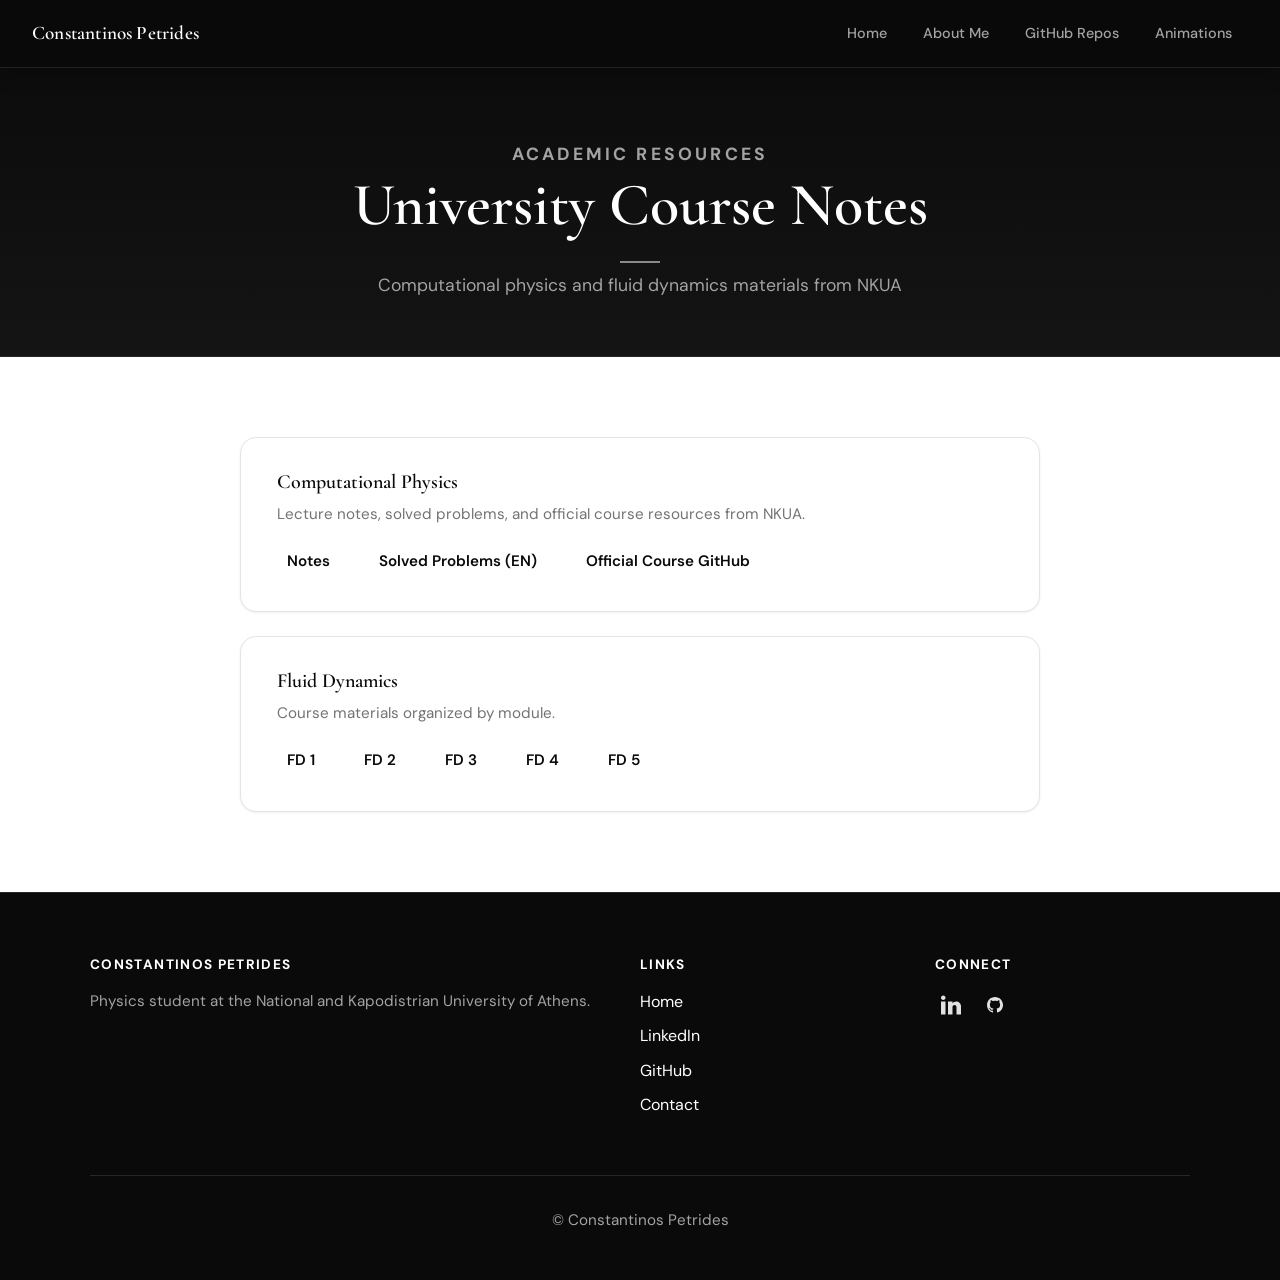
<file: classes.html>
<!DOCTYPE html>
<html lang="en">
<head>
  <meta charset="UTF-8">
  <title>Course Notes — Constantinos Petrides</title>
  <meta name="title" content="Course Notes — Constantinos Petrides">
  <meta name="description" content="University course notes for computational physics and fluid dynamics at NKUA.">
  <meta name="keywords" content="Petrides, Constantinos, Classes, Notes, Physics, NKUA, Fluid Dynamics, Computational Physics">
  <meta name="author" content="Constantinos Petrides">
  <meta name="viewport" content="width=device-width, initial-scale=1">
  <meta name="theme-color" content="#0a0a0a">
  <link rel="icon" href="favicon.svg" type="image/svg+xml">
  <link rel="preconnect" href="https://fonts.googleapis.com">
  <link rel="preconnect" href="https://fonts.gstatic.com" crossorigin>
  <link href="https://fonts.googleapis.com/css2?family=Cormorant+Garamond:wght@500;600;700&family=DM+Sans:wght@400;500;600;700&display=swap" rel="stylesheet">
  <link rel="stylesheet" href="css/styles.css">
</head>
<body>

  <nav class="site-nav" aria-label="Main navigation">
    <div class="site-nav__inner">
      <a href="index.html" class="site-nav__brand">Constantinos Petrides</a>
      <button class="site-nav__toggle" type="button" aria-label="Toggle menu" aria-expanded="false">☰</button>
      <ul class="site-nav__links">
        <li><a href="index.html">Home</a></li>
        <li><a href="index.html#about">About Me</a></li>
        <li><a href="index.html#repositories">GitHub Repos</a></li>
        <li><a href="index.html#animations">Animations</a></li>
      </ul>
    </div>
  </nav>

  <header class="page-hero">
    <p class="section__label">Academic Resources</p>
    <h1>University Course Notes</h1>
    <p>Computational physics and fluid dynamics materials from NKUA</p>
  </header>

  <section class="section section--light">
    <div class="section__inner">
      <div class="notes-grid">
        <article class="notes-card">
          <h3>Computational Physics</h3>
          <p>Lecture notes, solved problems, and official course resources from NKUA.</p>
          <div class="notes-card__links">
            <a href="Comp_Phys_Notes.pdf">Notes</a>
            <a href="Comp_Phys_Solutions.pdf">Solved Problems (EN)</a>
            <a href="https://github.com/theofil/CompPhysics" target="_blank" rel="noopener">Official Course GitHub</a>
          </div>
        </article>

        <article class="notes-card">
          <h3>Fluid Dynamics</h3>
          <p>Course materials organized by module.</p>
          <div class="notes-card__links">
            <a href="FD_1.pdf">FD 1</a>
            <a href="FD_2.pdf">FD 2</a>
            <a href="FD_3.pdf">FD 3</a>
            <a href="FD_4.pdf">FD 4</a>
            <a href="FD_5.pdf">FD 5</a>
          </div>
        </article>
      </div>
    </div>
  </section>

  <footer class="site-footer">
    <div class="site-footer__inner">
      <div>
        <h3>Constantinos Petrides</h3>
        <p>Physics student at the National and Kapodistrian University of Athens.</p>
      </div>
      <div>
        <h4>Links</h4>
        <ul class="site-footer__links">
          <li><a href="index.html">Home</a></li>
          <li><a href="https://www.linkedin.com/in/constantinos-petrides/" target="_blank" rel="noopener">LinkedIn</a></li>
          <li><a href="https://github.com/costpetrides" target="_blank" rel="noopener">GitHub</a></li>
          <li><a href="mailto:costpetrides@icloud.com">Contact</a></li>
        </ul>
      </div>
      <div>
        <h4>Connect</h4>
        <div class="social-links">
          <a href="https://www.linkedin.com/in/constantinos-petrides/" target="_blank" rel="noopener" aria-label="LinkedIn">
            <img src="icons8-linkedin-2.svg" alt="">
          </a>
          <a href="https://github.com/costpetrides" target="_blank" rel="noopener" aria-label="GitHub">
            <img src="icons8-github.svg" alt="">
          </a>
        </div>
      </div>
    </div>
    <div class="site-footer__bottom">
      <p>&copy; Constantinos Petrides</p>
    </div>
  </footer>

  <button type="button" class="scroll-top" id="scrollTop" title="Back to top" aria-label="Back to top">↑</button>

  <div id="passwordModal" class="modal-overlay" aria-hidden="true">
    <div class="modal" role="dialog" aria-modal="true" aria-labelledby="modalTitle">
      <h3 id="modalTitle">Enter access code</h3>
      <p class="hint">Please enter the code to open this file.</p>
      <input id="modalPassword" type="password" inputmode="numeric" placeholder="Access code" aria-label="Access code">
      <div class="error" id="modalError">Wrong code. Try again.</div>
      <div class="buttons">
        <button type="button" class="btn btn-cancel" id="modalCancel">Cancel</button>
        <button type="button" class="btn btn--primary" id="modalOk">Open</button>
      </div>
    </div>
  </div>

  <script src="js/main.js"></script>

  <script>
  (function() {
    const modalOverlay = document.getElementById('passwordModal');
    const input = document.getElementById('modalPassword');
    const errorBox = document.getElementById('modalError');
    const btnCancel = document.getElementById('modalCancel');
    const btnOk = document.getElementById('modalOk');

    let currentLink = null;
    let currentCode = null;

    document.addEventListener('click', function(e) {
      const a = e.target.closest('a.protected-link');
      if (!a) return;
      e.preventDefault();
      currentLink = a;
      currentCode = a.getAttribute('data-code') || '';
      showModal();
    });

    function showModal() {
      errorBox.style.display = 'none';
      input.value = '';
      modalOverlay.classList.add('active');
      modalOverlay.setAttribute('aria-hidden', 'false');
      setTimeout(() => input.focus(), 100);
      document.addEventListener('keydown', handleKeydown);
    }

    function hideModal() {
      modalOverlay.classList.remove('active');
      modalOverlay.setAttribute('aria-hidden', 'true');
      errorBox.style.display = 'none';
      input.value = '';
      currentLink = null;
      currentCode = null;
      document.removeEventListener('keydown', handleKeydown);
    }

    function handleKeydown(e) {
      if (e.key === 'Escape') hideModal();
      if (e.key === 'Enter') tryOpen();
    }

    btnCancel.addEventListener('click', hideModal);
    modalOverlay.addEventListener('click', function(e) {
      if (e.target === modalOverlay) hideModal();
    });
    btnOk.addEventListener('click', tryOpen);

    function tryOpen() {
      const val = input.value.trim();
      if (!currentLink) { hideModal(); return; }
      if (val === currentCode) {
        window.location.href = currentLink.getAttribute('data-href');
        hideModal();
      } else {
        errorBox.style.display = 'block';
        input.focus();
        input.select();
      }
    }
  })();
  </script>
</body>
</html>
</file>
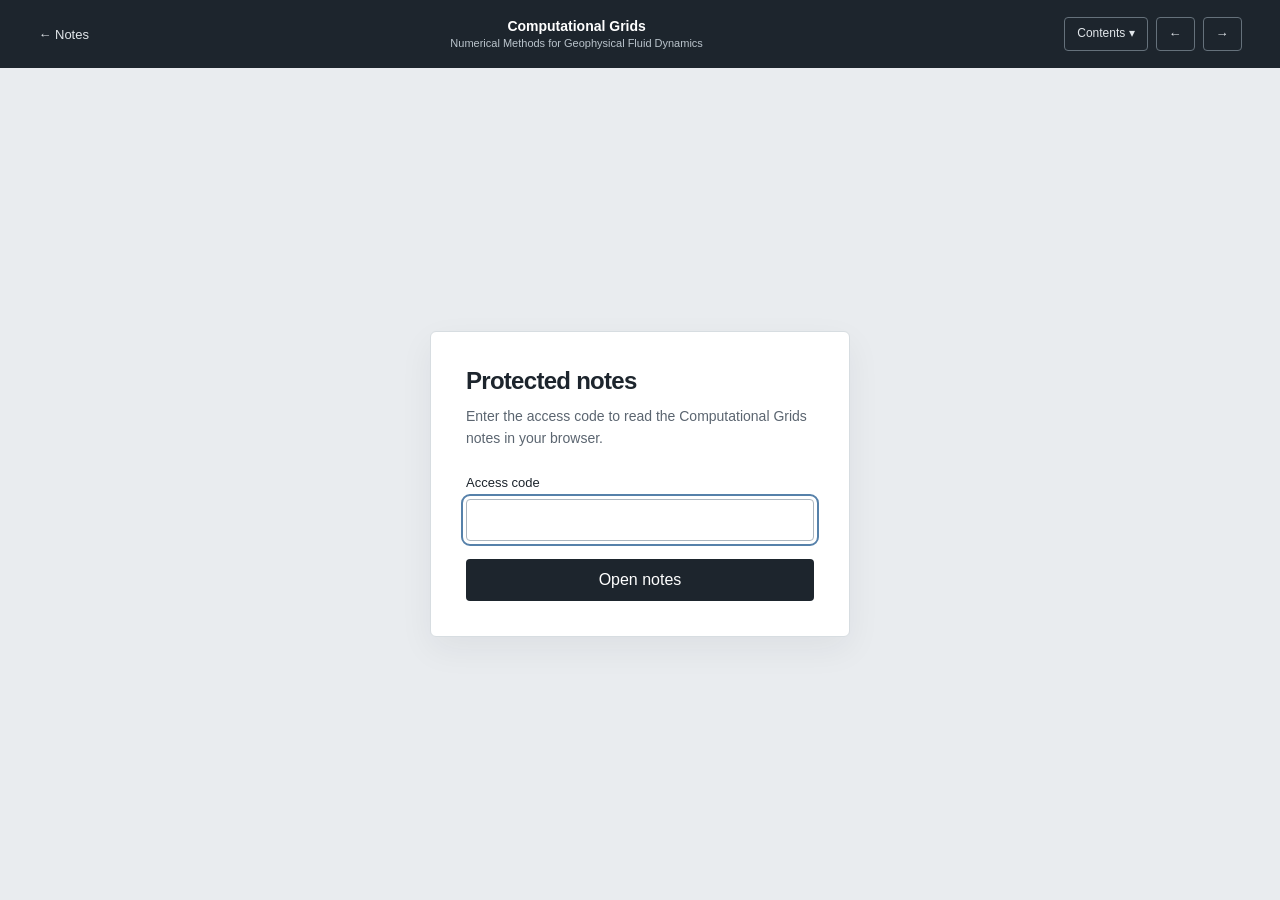
<file: computational_grids.html>
<!doctype html>
<html lang="en">
<head>
  <meta charset="utf-8">
  <meta name="viewport" content="width=device-width, initial-scale=1">
  <meta name="robots" content="noindex">
  <meta name="theme-color" content="#1d252d">
  <title>Computational Grids — Numerical Methods GFD | Constantinos Petrides</title>
  <style>
    :root { color-scheme: light; font-family: -apple-system, BlinkMacSystemFont, "Segoe UI", sans-serif; }
    * { box-sizing: border-box; }
    body { margin: 0; background: #e9ecef; color: #1d252d; }
    a { color: inherit; }
    button, input { font: inherit; }
    button { cursor: pointer; }
    [hidden] { display: none !important; }
    .topbar {
      display: flex; justify-content: space-between; align-items: center; gap: 18px;
      padding: 14px clamp(18px, 3vw, 44px); background: #1d252d; color: #fff;
      min-height: 68px;
    }
    .topbar a { color: #e1e6ea; text-decoration: none; font-size: 13px; white-space: nowrap; }
    .topbar a:hover { text-decoration: underline; text-underline-offset: 4px; }
    .title { font-size: 14px; font-weight: 600; text-align: center; line-height: 1.45; }
    .topbar .subtitle { display: block; font-size: 11px; font-weight: 400; color: #bac4cc; }
    .topbar .mode { color: #bac4cc; font-size: 12px; white-space: nowrap; }
    .access-wrap { display: grid; place-items: center; min-height: calc(100dvh - 68px); padding: 28px 18px; }
    .access-card {
      background: #fff; border: 1px solid #d7dde1; border-radius: 6px; width: min(420px, 100%);
      padding: 35px; box-shadow: 0 12px 34px rgba(29,37,45,.06);
    }
    .access-card h1 { font-size: 24px; font-weight: 600; letter-spacing: -.03em; margin: 0 0 10px; }
    .access-card p { font-size: 14px; line-height: 1.6; color: #5b6570; margin: 0 0 26px; }
    label { display: block; font-size: 13px; margin-bottom: 9px; }
    input {
      display: block; width: 100%; border: 1px solid #acb6bf; border-radius: 4px;
      padding: 11px 13px; background: #fff; color: #1d252d; margin-bottom: 18px;
    }
    input:focus-visible, button:focus-visible, a:focus-visible { outline: 2px solid #5681aa; outline-offset: 3px; }
    .unlock { background: #1d252d; color: #fff; border: 0; border-radius: 4px; padding: 12px 18px; width: 100%; }
    .error { color: #a33030 !important; margin: -5px 0 16px !important; }
    .viewer-toolbar {
      display: flex; align-items: center; justify-content: center; gap: 14px; padding: 12px 20px;
      background: #f8f9fa; border-bottom: 1px solid #d9dee2; position: sticky; top: 0; z-index: 5;
    }
    .viewer-toolbar button {
      background: #fff; border: 1px solid #c8d0d6; border-radius: 4px;
      padding: 5px 11px; min-width: 36px; min-height: 34px;
    }
    .viewer-toolbar button:hover { background: #e9edf0; }
    .viewer-toolbar button:disabled { color: #8a959d; cursor: default; }
    .viewer-toolbar .zoom-text, .viewer-toolbar .pages-text { font-size: 13px; color: #394550; white-space: nowrap; }
    .viewer-status { padding: 32px 20px; text-align: center; font-size: 14px; color: #47545e; }
    .page-stack { display: flex; align-items: center; flex-direction: column; gap: 22px; padding: 28px 20px 60px; overflow-x: auto; }
    .pdf-page {
      display: flex; align-items: center; justify-content: center; flex-shrink: 0; background: #fff;
      box-shadow: 0 3px 17px rgba(29,37,45,.17); position: relative; max-width: none;
    }
    .pdf-page canvas { display: block; }
    .placeholder { color: #929ca4; font-size: 13px; }
    @media (max-width: 650px) {
      .topbar { padding: 12px 16px; }
      .topbar .mode { display: none; }
      .topbar .title { font-size: 13px; }
      .topbar a { max-width: 65px; white-space: normal; line-height: 1.2; }
      .viewer-toolbar { gap: 9px; }
      .page-stack { gap: 16px; padding: 18px 12px 36px; }
      .access-card { padding: 26px; }
    }

    /* Course-level navigation, independent of individual PDF page numbers. */
    .topbar { position: sticky; top: 0; z-index: 25; }
    .viewer-toolbar { top: 68px; }
    .course-nav { position: relative; display: flex; align-items: center; gap: 8px; flex-shrink: 0; }
    .course-toggle, .course-arrow {
      border: 1px solid #65717b; border-radius: 4px; color: #e1e6ea;
      background: transparent; padding: 8px 12px; text-decoration: none;
      font-size: 12px; line-height: 1.3; min-height: 34px;
      display: inline-flex; align-items: center; justify-content: center;
      cursor: pointer; white-space: nowrap;
    }
    .course-toggle:hover, .course-arrow:hover { background: #34414c; text-decoration: none; }
    .course-toggle[aria-expanded="true"] { background: #34414c; }
    .course-arrow { font-size: 19px; padding: 4px 12px; }
    .course-menu {
      position: absolute; right: 0; top: calc(100% + 12px);
      width: min(290px, 85vw); background: #fff; color: #1d252d;
      padding: 12px; border: 1px solid #d7dde1; border-radius: 5px;
      box-shadow: 0 12px 30px rgba(16,24,32,.18); z-index: 40;
    }
    .course-menu-heading {
      padding: 8px 10px 12px; font-size: 11px; color: #6d7983;
      font-weight: 600; letter-spacing: .05em;
    }
    .course-menu a {
      display: flex; justify-content: space-between; align-items: center;
      color: #1d252d; text-decoration: none; font-size: 13px;
      padding: 11px 12px; border-radius: 4px;
    }
    .course-menu a:hover { background: #f0f3f5; text-decoration: none; }
    .course-menu a[aria-current="page"] { background: #e8edf1; font-weight: 600; }
    .course-menu a[aria-current="page"]::after { content: "✓"; color: #536675; }
    @media (max-width: 650px) {
      .topbar { gap: 9px; }
      .topbar .title { font-size: 12px; }
      .topbar .subtitle { font-size: 10px; }
      .course-nav { gap: 5px; }
      .course-toggle { padding: 7px 8px; font-size: 11px; }
      .course-arrow { padding: 4px 8px; }
    }
  </style>
</head>
<body>
  <header class="topbar">
    <a href="/#notes">← Notes</a>
    <div class="title">Computational Grids<span class="subtitle">Numerical Methods for Geophysical Fluid Dynamics</span></div>
    
    <nav class="course-nav" aria-label="Numerical Methods course notes">
      <button id="courseToggle" class="course-toggle" type="button" aria-expanded="false" aria-controls="courseMenu">Contents <span aria-hidden="true">&nbsp;▾</span></button>
      <a class="course-arrow" href="introduction.html" aria-label="Previous notes: Introduction" title="Previous notes: Introduction">←</a>
      <a class="course-arrow" href="derivatives.html" aria-label="Next notes: Derivatives" title="Next notes: Derivatives">→</a>
      <div id="courseMenu" class="course-menu" hidden>
        <div class="course-menu-heading">NUMERICAL-METHODS-GFD</div>
        <a href="introduction.html">Introduction</a>
        <a href="computational_grids.html" aria-current="page">Computational Grids</a>
        <a href="derivatives.html">Derivatives</a>
      </div>
    </nav>
  </header>

  <main>
    <section id="accessScreen" class="access-wrap" aria-labelledby="accessTitle">
      <form id="accessForm" class="access-card">
        <h1 id="accessTitle">Protected notes</h1>
        <p>Enter the access code to read the Computational Grids notes in your browser.</p>
        <label for="accessCode">Access code</label>
        <input id="accessCode" type="password" inputmode="numeric" autocomplete="off" required autofocus>
        <p id="accessError" class="error" role="alert" hidden>Incorrect code. Try again.</p>
        <button class="unlock" type="submit">Open notes</button>
      </form>
    </section>

    <section id="viewerScreen" hidden aria-label="Computational Grids PDF viewer">
      <div class="viewer-toolbar">
        <button id="zoomOut" type="button" aria-label="Zoom out">−</button>
        <span id="zoomText" class="zoom-text">100%</span>
        <button id="zoomIn" type="button" aria-label="Zoom in">+</button>
        <span id="pageCount" class="pages-text" aria-live="polite"></span>
      </div>
      <p id="viewerStatus" class="viewer-status" role="status">Loading notes…</p>
      <div id="pageStack" class="page-stack" aria-label="PDF pages"></div>
    </section>
  </main>

  <script type="module">
    const PDF_URLS = ["Computational_Grids.pdf"];
    const PDFJS = "https://cdnjs.cloudflare.com/ajax/libs/pdf.js/4.10.38/pdf.min.mjs";
    const PDF_WORKER = "https://cdnjs.cloudflare.com/ajax/libs/pdf.js/4.10.38/pdf.worker.min.mjs";

    const form = document.getElementById("accessForm");
    const codeInput = document.getElementById("accessCode");
    const error = document.getElementById("accessError");
    const accessScreen = document.getElementById("accessScreen");
    const viewerScreen = document.getElementById("viewerScreen");
    const status = document.getElementById("viewerStatus");
    const stack = document.getElementById("pageStack");
    const pageCount = document.getElementById("pageCount");
    const zoomText = document.getElementById("zoomText");
    const zoomIn = document.getElementById("zoomIn");
    const zoomOut = document.getElementById("zoomOut");

    let pdf = null;
    let zoom = 1;
    let aspect = 1.414;
    let observer = null;
    let pages = [];
    let generation = 0;
    let pdfjsLib = null;
    const pending = new Set();
    const rendered = new Set();

    // Share access across the course's PDF pages for this browser tab.
    const ACCESS_KEY = "numerical-methods-gfd:unlocked:v1";

    function openNotes() {
      codeInput.value = "";
      accessScreen.hidden = true;
      viewerScreen.hidden = false;
      loadDocument();
    }

    form.addEventListener("submit", (event) => {
      event.preventDefault();
      if (codeInput.value.trim() !== "421421") {
        error.hidden = false;
        codeInput.select();
        codeInput.focus();
        return;
      }
      try { sessionStorage.setItem(ACCESS_KEY, "yes"); } catch (_) {}
      openNotes();
    });

    // Navigating via Contents or the course arrows does not require re-entry.
    try {
      if (sessionStorage.getItem(ACCESS_KEY) === "yes") openNotes();
    } catch (_) {}

    function visiblePageWidth() {
      return Math.round(Math.min(800, Math.max(270, window.innerWidth - 40)) * zoom);
    }

    function placeholder(shell, number) {
      const label = document.createElement("span");
      label.className = "placeholder";
      label.textContent = "Page " + number;
      shell.replaceChildren(label);
    }

    function updateLayout() {
      const width = visiblePageWidth();
      pages.forEach((shell, index) => {
        shell.style.width = width + "px";
        shell.style.height = Math.round(width * aspect) + "px";
        placeholder(shell, index + 1);
      });
      rendered.clear();
      pending.clear();
      generation += 1;
      if (observer) observer.disconnect();
      if (!pdf) return;
      const currentGeneration = generation;
      observer = new IntersectionObserver((entries) => {
        for (const entry of entries) {
          const number = Number(entry.target.dataset.page);
          if (entry.isIntersecting) {
            renderPage(number, currentGeneration);
          } else if (rendered.has(number)) {
            // Release off-screen canvases to keep large documents responsive.
            rendered.delete(number);
            placeholder(entry.target, number);
          }
        }
      }, { rootMargin: "650px 0px", threshold: 0 });
      pages.forEach((shell) => observer.observe(shell));
      zoomText.textContent = Math.round(zoom * 100) + "%";
      zoomOut.disabled = zoom <= 0.75;
      zoomIn.disabled = zoom >= 1.5;
    }

    async function renderPage(number, currentGeneration) {
      if (!pdf || currentGeneration !== generation || pending.has(number) || rendered.has(number)) return;
      pending.add(number);
      try {
        const page = await pdf.getPage(number);
        if (currentGeneration !== generation) return;
        const shell = pages[number - 1];
        const unscaled = page.getViewport({ scale: 1 });
        const displayWidth = visiblePageWidth();
        const displayScale = displayWidth / unscaled.width;
        const pixelRatio = Math.min(window.devicePixelRatio || 1, 1.75);
        const viewport = page.getViewport({ scale: displayScale * pixelRatio });
        const canvas = document.createElement("canvas");
        canvas.width = Math.ceil(viewport.width);
        canvas.height = Math.ceil(viewport.height);
        canvas.style.width = displayWidth + "px";
        canvas.style.height = Math.round(viewport.height / pixelRatio) + "px";
        const context = canvas.getContext("2d", { alpha: false });
        await page.render({ canvasContext: context, viewport, canvas }).promise;
        if (currentGeneration !== generation) { canvas.width = 0; canvas.height = 0; return; }
        shell.style.height = canvas.style.height;
        shell.replaceChildren(canvas);
        rendered.add(number);
      } catch (e) {
        if (currentGeneration === generation) {
          console.error("Could not render page", number, e);
          placeholder(pages[number - 1], number);
        }
      } finally {
        if (currentGeneration === generation) pending.delete(number);
      }
    }

    async function loadDocument() {
      try {
        pdfjsLib = await import(PDFJS);
        pdfjsLib.GlobalWorkerOptions.workerSrc = PDF_WORKER;
        let lastError;
        for (const url of PDF_URLS) {
          try {
            pdf = await pdfjsLib.getDocument({ url }).promise;
            break;
          } catch (e) { lastError = e; }
        }
        if (!pdf) throw lastError || new Error("PDF unavailable");
        const first = await pdf.getPage(1);
        const dimensions = first.getViewport({ scale: 1 });
        aspect = dimensions.height / dimensions.width;
        for (let number = 1; number <= pdf.numPages; number++) {
          const shell = document.createElement("article");
          shell.className = "pdf-page";
          shell.dataset.page = String(number);
          shell.setAttribute("aria-label", "Page " + number);
          pages.push(shell);
          stack.appendChild(shell);
        }
        pageCount.textContent = pdf.numPages + (pdf.numPages === 1 ? " page" : " pages");
        status.hidden = true;
        updateLayout();
      } catch (e) {
        console.error("PDF could not be loaded:", e);
        status.textContent = "The notes could not be displayed. Refresh this tab and try again.";
      }
    }

    zoomOut.addEventListener("click", () => {
      if (zoom > 0.75) { zoom = Math.max(0.75, +(zoom - 0.25).toFixed(2)); updateLayout(); }
    });
    zoomIn.addEventListener("click", () => {
      if (zoom < 1.5) { zoom = Math.min(1.5, +(zoom + 0.25).toFixed(2)); updateLayout(); }
    });
    let lastWidth = window.innerWidth;
    window.addEventListener("resize", () => {
      if (window.innerWidth !== lastWidth) {
        lastWidth = window.innerWidth;
        if (pdf) updateLayout();
      }
    });
  </script>

  <script>
    (() => {
      const toggle = document.getElementById("courseToggle");
      const menu = document.getElementById("courseMenu");
      function closeMenu() {
        menu.hidden = true;
        toggle.setAttribute("aria-expanded","false");
      }
      toggle.addEventListener("click", () => {
        const opening = menu.hidden;
        menu.hidden = !opening;
        toggle.setAttribute("aria-expanded", String(opening));
      });
      document.addEventListener("click", event => {
        if (!event.target.closest(".course-nav")) closeMenu();
      });
      document.addEventListener("keydown", event => {
        if (event.key === "Escape" && !menu.hidden) {
          closeMenu();
          toggle.focus();
        }
      });
    })();
  </script>
</body>
</html>
</file>
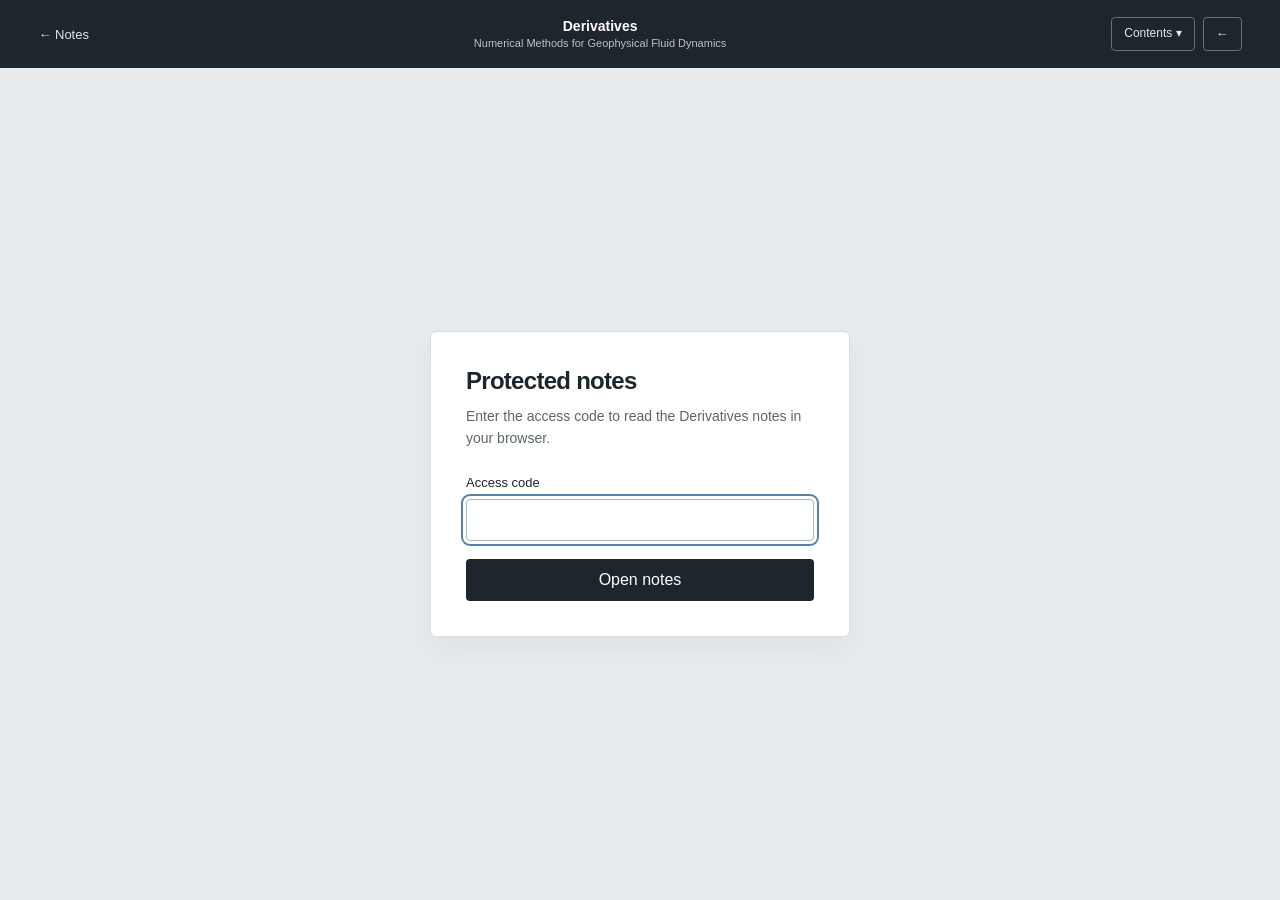
<file: derivatives.html>
<!doctype html>
<html lang="en">
<head>
  <meta charset="utf-8">
  <meta name="viewport" content="width=device-width, initial-scale=1">
  <meta name="robots" content="noindex">
  <meta name="theme-color" content="#1d252d">
  <title>Derivatives — Numerical Methods GFD | Constantinos Petrides</title>
  <style>
    :root { color-scheme: light; font-family: -apple-system, BlinkMacSystemFont, "Segoe UI", sans-serif; }
    * { box-sizing: border-box; }
    body { margin: 0; background: #e9ecef; color: #1d252d; }
    a { color: inherit; }
    button, input { font: inherit; }
    button { cursor: pointer; }
    [hidden] { display: none !important; }
    .topbar {
      display: flex; justify-content: space-between; align-items: center; gap: 18px;
      padding: 14px clamp(18px, 3vw, 44px); background: #1d252d; color: #fff;
      min-height: 68px;
    }
    .topbar a { color: #e1e6ea; text-decoration: none; font-size: 13px; white-space: nowrap; }
    .topbar a:hover { text-decoration: underline; text-underline-offset: 4px; }
    .title { font-size: 14px; font-weight: 600; text-align: center; line-height: 1.45; }
    .topbar .subtitle { display: block; font-size: 11px; font-weight: 400; color: #bac4cc; }
    .topbar .mode { color: #bac4cc; font-size: 12px; white-space: nowrap; }
    .access-wrap { display: grid; place-items: center; min-height: calc(100dvh - 68px); padding: 28px 18px; }
    .access-card {
      background: #fff; border: 1px solid #d7dde1; border-radius: 6px; width: min(420px, 100%);
      padding: 35px; box-shadow: 0 12px 34px rgba(29,37,45,.06);
    }
    .access-card h1 { font-size: 24px; font-weight: 600; letter-spacing: -.03em; margin: 0 0 10px; }
    .access-card p { font-size: 14px; line-height: 1.6; color: #5b6570; margin: 0 0 26px; }
    label { display: block; font-size: 13px; margin-bottom: 9px; }
    input {
      display: block; width: 100%; border: 1px solid #acb6bf; border-radius: 4px;
      padding: 11px 13px; background: #fff; color: #1d252d; margin-bottom: 18px;
    }
    input:focus-visible, button:focus-visible, a:focus-visible { outline: 2px solid #5681aa; outline-offset: 3px; }
    .unlock { background: #1d252d; color: #fff; border: 0; border-radius: 4px; padding: 12px 18px; width: 100%; }
    .error { color: #a33030 !important; margin: -5px 0 16px !important; }
    .viewer-toolbar {
      display: flex; align-items: center; justify-content: center; gap: 14px; padding: 12px 20px;
      background: #f8f9fa; border-bottom: 1px solid #d9dee2; position: sticky; top: 0; z-index: 5;
    }
    .viewer-toolbar button {
      background: #fff; border: 1px solid #c8d0d6; border-radius: 4px;
      padding: 5px 11px; min-width: 36px; min-height: 34px;
    }
    .viewer-toolbar button:hover { background: #e9edf0; }
    .viewer-toolbar button:disabled { color: #8a959d; cursor: default; }
    .viewer-toolbar .zoom-text, .viewer-toolbar .pages-text { font-size: 13px; color: #394550; white-space: nowrap; }
    .viewer-status { padding: 32px 20px; text-align: center; font-size: 14px; color: #47545e; }
    .page-stack { display: flex; align-items: center; flex-direction: column; gap: 22px; padding: 28px 20px 60px; overflow-x: auto; }
    .pdf-page {
      display: flex; align-items: center; justify-content: center; flex-shrink: 0; background: #fff;
      box-shadow: 0 3px 17px rgba(29,37,45,.17); position: relative; max-width: none;
    }
    .pdf-page canvas { display: block; }
    .placeholder { color: #929ca4; font-size: 13px; }
    @media (max-width: 650px) {
      .topbar { padding: 12px 16px; }
      .topbar .mode { display: none; }
      .topbar .title { font-size: 13px; }
      .topbar a { max-width: 65px; white-space: normal; line-height: 1.2; }
      .viewer-toolbar { gap: 9px; }
      .page-stack { gap: 16px; padding: 18px 12px 36px; }
      .access-card { padding: 26px; }
    }

    /* Course-level navigation, independent of individual PDF page numbers. */
    .topbar { position: sticky; top: 0; z-index: 25; }
    .viewer-toolbar { top: 68px; }
    .course-nav { position: relative; display: flex; align-items: center; gap: 8px; flex-shrink: 0; }
    .course-toggle, .course-arrow {
      border: 1px solid #65717b; border-radius: 4px; color: #e1e6ea;
      background: transparent; padding: 8px 12px; text-decoration: none;
      font-size: 12px; line-height: 1.3; min-height: 34px;
      display: inline-flex; align-items: center; justify-content: center;
      cursor: pointer; white-space: nowrap;
    }
    .course-toggle:hover, .course-arrow:hover { background: #34414c; text-decoration: none; }
    .course-toggle[aria-expanded="true"] { background: #34414c; }
    .course-arrow { font-size: 19px; padding: 4px 12px; }
    .course-menu {
      position: absolute; right: 0; top: calc(100% + 12px);
      width: min(290px, 85vw); background: #fff; color: #1d252d;
      padding: 12px; border: 1px solid #d7dde1; border-radius: 5px;
      box-shadow: 0 12px 30px rgba(16,24,32,.18); z-index: 40;
    }
    .course-menu-heading {
      padding: 8px 10px 12px; font-size: 11px; color: #6d7983;
      font-weight: 600; letter-spacing: .05em;
    }
    .course-menu a {
      display: flex; justify-content: space-between; align-items: center;
      color: #1d252d; text-decoration: none; font-size: 13px;
      padding: 11px 12px; border-radius: 4px;
    }
    .course-menu a:hover { background: #f0f3f5; text-decoration: none; }
    .course-menu a[aria-current="page"] { background: #e8edf1; font-weight: 600; }
    .course-menu a[aria-current="page"]::after { content: "✓"; color: #536675; }
    @media (max-width: 650px) {
      .topbar { gap: 9px; }
      .topbar .title { font-size: 12px; }
      .topbar .subtitle { font-size: 10px; }
      .course-nav { gap: 5px; }
      .course-toggle { padding: 7px 8px; font-size: 11px; }
      .course-arrow { padding: 4px 8px; }
    }
  </style>
</head>
<body>
  <header class="topbar">
    <a href="/#notes">← Notes</a>
    <div class="title">Derivatives<span class="subtitle">Numerical Methods for Geophysical Fluid Dynamics</span></div>
    
    <nav class="course-nav" aria-label="Numerical Methods course notes">
      <button id="courseToggle" class="course-toggle" type="button" aria-expanded="false" aria-controls="courseMenu">Contents <span aria-hidden="true">&nbsp;▾</span></button>
      <a class="course-arrow" href="computational_grids.html" aria-label="Previous notes: Computational Grids" title="Previous notes: Computational Grids">←</a>
      
      <div id="courseMenu" class="course-menu" hidden>
        <div class="course-menu-heading">NUMERICAL-METHODS-GFD</div>
        <a href="introduction.html">Introduction</a>
        <a href="computational_grids.html">Computational Grids</a>
        <a href="derivatives.html" aria-current="page">Derivatives</a>
      </div>
    </nav>
  </header>

  <main>
    <section id="accessScreen" class="access-wrap" aria-labelledby="accessTitle">
      <form id="accessForm" class="access-card">
        <h1 id="accessTitle">Protected notes</h1>
        <p>Enter the access code to read the Derivatives notes in your browser.</p>
        <label for="accessCode">Access code</label>
        <input id="accessCode" type="password" inputmode="numeric" autocomplete="off" required autofocus>
        <p id="accessError" class="error" role="alert" hidden>Incorrect code. Try again.</p>
        <button class="unlock" type="submit">Open notes</button>
      </form>
    </section>

    <section id="viewerScreen" hidden aria-label="Derivatives PDF viewer">
      <div class="viewer-toolbar">
        <button id="zoomOut" type="button" aria-label="Zoom out">−</button>
        <span id="zoomText" class="zoom-text">100%</span>
        <button id="zoomIn" type="button" aria-label="Zoom in">+</button>
        <span id="pageCount" class="pages-text" aria-live="polite"></span>
      </div>
      <p id="viewerStatus" class="viewer-status" role="status">Loading notes…</p>
      <div id="pageStack" class="page-stack" aria-label="PDF pages"></div>
    </section>
  </main>

  <script type="module">
    const PDF_URLS = [
      "https://raw.githubusercontent.com/costpetrides/Numerical-Methods-GFD/main/Petrides/Derivative.pdf",
      "https://cdn.jsdelivr.net/gh/costpetrides/Numerical-Methods-GFD@main/Petrides/Derivative.pdf"
    ];
    const PDFJS = "https://cdnjs.cloudflare.com/ajax/libs/pdf.js/4.10.38/pdf.min.mjs";
    const PDF_WORKER = "https://cdnjs.cloudflare.com/ajax/libs/pdf.js/4.10.38/pdf.worker.min.mjs";

    const form = document.getElementById("accessForm");
    const codeInput = document.getElementById("accessCode");
    const error = document.getElementById("accessError");
    const accessScreen = document.getElementById("accessScreen");
    const viewerScreen = document.getElementById("viewerScreen");
    const status = document.getElementById("viewerStatus");
    const stack = document.getElementById("pageStack");
    const pageCount = document.getElementById("pageCount");
    const zoomText = document.getElementById("zoomText");
    const zoomIn = document.getElementById("zoomIn");
    const zoomOut = document.getElementById("zoomOut");

    let pdf = null;
    let zoom = 1;
    let aspect = 1.414;
    let observer = null;
    let pages = [];
    let generation = 0;
    let pdfjsLib = null;
    const pending = new Set();
    const rendered = new Set();

    // Share access across the course's PDF pages for this browser tab.
    const ACCESS_KEY = "numerical-methods-gfd:unlocked:v1";

    function openNotes() {
      codeInput.value = "";
      accessScreen.hidden = true;
      viewerScreen.hidden = false;
      loadDocument();
    }

    form.addEventListener("submit", (event) => {
      event.preventDefault();
      if (codeInput.value.trim() !== "421421") {
        error.hidden = false;
        codeInput.select();
        codeInput.focus();
        return;
      }
      try { sessionStorage.setItem(ACCESS_KEY, "yes"); } catch (_) {}
      openNotes();
    });

    // Navigating via Contents or the course arrows does not require re-entry.
    try {
      if (sessionStorage.getItem(ACCESS_KEY) === "yes") openNotes();
    } catch (_) {}

    function visiblePageWidth() {
      return Math.round(Math.min(800, Math.max(270, window.innerWidth - 40)) * zoom);
    }

    function placeholder(shell, number) {
      const label = document.createElement("span");
      label.className = "placeholder";
      label.textContent = "Page " + number;
      shell.replaceChildren(label);
    }

    function updateLayout() {
      const width = visiblePageWidth();
      pages.forEach((shell, index) => {
        shell.style.width = width + "px";
        shell.style.height = Math.round(width * aspect) + "px";
        placeholder(shell, index + 1);
      });
      rendered.clear();
      pending.clear();
      generation += 1;
      if (observer) observer.disconnect();
      if (!pdf) return;
      const currentGeneration = generation;
      observer = new IntersectionObserver((entries) => {
        for (const entry of entries) {
          const number = Number(entry.target.dataset.page);
          if (entry.isIntersecting) {
            renderPage(number, currentGeneration);
          } else if (rendered.has(number)) {
            // Release off-screen canvases to keep large documents responsive.
            rendered.delete(number);
            placeholder(entry.target, number);
          }
        }
      }, { rootMargin: "650px 0px", threshold: 0 });
      pages.forEach((shell) => observer.observe(shell));
      zoomText.textContent = Math.round(zoom * 100) + "%";
      zoomOut.disabled = zoom <= 0.75;
      zoomIn.disabled = zoom >= 1.5;
    }

    async function renderPage(number, currentGeneration) {
      if (!pdf || currentGeneration !== generation || pending.has(number) || rendered.has(number)) return;
      pending.add(number);
      try {
        const page = await pdf.getPage(number);
        if (currentGeneration !== generation) return;
        const shell = pages[number - 1];
        const unscaled = page.getViewport({ scale: 1 });
        const displayWidth = visiblePageWidth();
        const displayScale = displayWidth / unscaled.width;
        const pixelRatio = Math.min(window.devicePixelRatio || 1, 1.75);
        const viewport = page.getViewport({ scale: displayScale * pixelRatio });
        const canvas = document.createElement("canvas");
        canvas.width = Math.ceil(viewport.width);
        canvas.height = Math.ceil(viewport.height);
        canvas.style.width = displayWidth + "px";
        canvas.style.height = Math.round(viewport.height / pixelRatio) + "px";
        const context = canvas.getContext("2d", { alpha: false });
        await page.render({ canvasContext: context, viewport, canvas }).promise;
        if (currentGeneration !== generation) { canvas.width = 0; canvas.height = 0; return; }
        shell.style.height = canvas.style.height;
        shell.replaceChildren(canvas);
        rendered.add(number);
      } catch (e) {
        if (currentGeneration === generation) {
          console.error("Could not render page", number, e);
          placeholder(pages[number - 1], number);
        }
      } finally {
        if (currentGeneration === generation) pending.delete(number);
      }
    }

    async function loadDocument() {
      try {
        pdfjsLib = await import(PDFJS);
        pdfjsLib.GlobalWorkerOptions.workerSrc = PDF_WORKER;
        let lastError;
        for (const url of PDF_URLS) {
          try {
            pdf = await pdfjsLib.getDocument({ url }).promise;
            break;
          } catch (e) { lastError = e; }
        }
        if (!pdf) throw lastError || new Error("PDF unavailable");
        const first = await pdf.getPage(1);
        const dimensions = first.getViewport({ scale: 1 });
        aspect = dimensions.height / dimensions.width;
        for (let number = 1; number <= pdf.numPages; number++) {
          const shell = document.createElement("article");
          shell.className = "pdf-page";
          shell.dataset.page = String(number);
          shell.setAttribute("aria-label", "Page " + number);
          pages.push(shell);
          stack.appendChild(shell);
        }
        pageCount.textContent = pdf.numPages + (pdf.numPages === 1 ? " page" : " pages");
        status.hidden = true;
        updateLayout();
      } catch (e) {
        console.error("PDF could not be loaded:", e);
        status.textContent = "The notes could not be displayed. Refresh this tab and try again.";
      }
    }

    zoomOut.addEventListener("click", () => {
      if (zoom > 0.75) { zoom = Math.max(0.75, +(zoom - 0.25).toFixed(2)); updateLayout(); }
    });
    zoomIn.addEventListener("click", () => {
      if (zoom < 1.5) { zoom = Math.min(1.5, +(zoom + 0.25).toFixed(2)); updateLayout(); }
    });
    let lastWidth = window.innerWidth;
    window.addEventListener("resize", () => {
      if (window.innerWidth !== lastWidth) {
        lastWidth = window.innerWidth;
        if (pdf) updateLayout();
      }
    });
  </script>

  <script>
    (() => {
      const toggle = document.getElementById("courseToggle");
      const menu = document.getElementById("courseMenu");
      function closeMenu() {
        menu.hidden = true;
        toggle.setAttribute("aria-expanded","false");
      }
      toggle.addEventListener("click", () => {
        const opening = menu.hidden;
        menu.hidden = !opening;
        toggle.setAttribute("aria-expanded", String(opening));
      });
      document.addEventListener("click", event => {
        if (!event.target.closest(".course-nav")) closeMenu();
      });
      document.addEventListener("keydown", event => {
        if (event.key === "Escape" && !menu.hidden) {
          closeMenu();
          toggle.focus();
        }
      });
    })();
  </script>
</body>
</html>
</file>
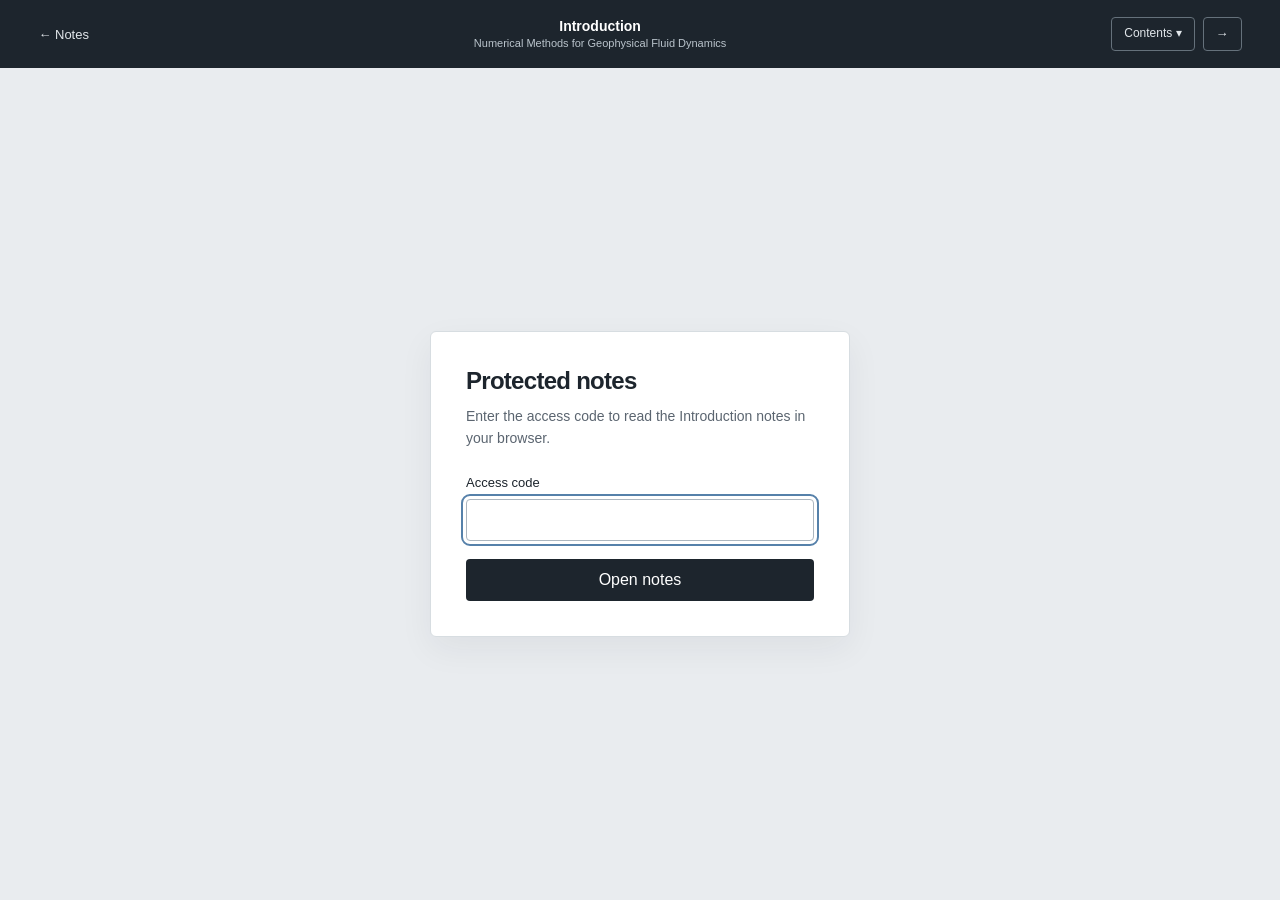
<file: introduction.html>
<!doctype html>
<html lang="en">
<head>
  <meta charset="utf-8">
  <meta name="viewport" content="width=device-width, initial-scale=1">
  <meta name="robots" content="noindex">
  <meta name="theme-color" content="#1d252d">
  <title>Introduction — Numerical Methods GFD | Constantinos Petrides</title>
  <style>
    :root { color-scheme: light; font-family: -apple-system, BlinkMacSystemFont, "Segoe UI", sans-serif; }
    * { box-sizing: border-box; }
    body { margin: 0; background: #e9ecef; color: #1d252d; }
    a { color: inherit; }
    button, input { font: inherit; }
    button { cursor: pointer; }
    [hidden] { display: none !important; }
    .topbar {
      display: flex; justify-content: space-between; align-items: center; gap: 18px;
      padding: 14px clamp(18px, 3vw, 44px); background: #1d252d; color: #fff;
      min-height: 68px;
    }
    .topbar a { color: #e1e6ea; text-decoration: none; font-size: 13px; white-space: nowrap; }
    .topbar a:hover { text-decoration: underline; text-underline-offset: 4px; }
    .title { font-size: 14px; font-weight: 600; text-align: center; line-height: 1.45; }
    .topbar .subtitle { display: block; font-size: 11px; font-weight: 400; color: #bac4cc; }
    .topbar .mode { color: #bac4cc; font-size: 12px; white-space: nowrap; }
    .access-wrap { display: grid; place-items: center; min-height: calc(100dvh - 68px); padding: 28px 18px; }
    .access-card {
      background: #fff; border: 1px solid #d7dde1; border-radius: 6px; width: min(420px, 100%);
      padding: 35px; box-shadow: 0 12px 34px rgba(29,37,45,.06);
    }
    .access-card h1 { font-size: 24px; font-weight: 600; letter-spacing: -.03em; margin: 0 0 10px; }
    .access-card p { font-size: 14px; line-height: 1.6; color: #5b6570; margin: 0 0 26px; }
    label { display: block; font-size: 13px; margin-bottom: 9px; }
    input {
      display: block; width: 100%; border: 1px solid #acb6bf; border-radius: 4px;
      padding: 11px 13px; background: #fff; color: #1d252d; margin-bottom: 18px;
    }
    input:focus-visible, button:focus-visible, a:focus-visible { outline: 2px solid #5681aa; outline-offset: 3px; }
    .unlock { background: #1d252d; color: #fff; border: 0; border-radius: 4px; padding: 12px 18px; width: 100%; }
    .error { color: #a33030 !important; margin: -5px 0 16px !important; }
    .viewer-toolbar {
      display: flex; align-items: center; justify-content: center; gap: 14px; padding: 12px 20px;
      background: #f8f9fa; border-bottom: 1px solid #d9dee2; position: sticky; top: 0; z-index: 5;
    }
    .viewer-toolbar button {
      background: #fff; border: 1px solid #c8d0d6; border-radius: 4px;
      padding: 5px 11px; min-width: 36px; min-height: 34px;
    }
    .viewer-toolbar button:hover { background: #e9edf0; }
    .viewer-toolbar button:disabled { color: #8a959d; cursor: default; }
    .viewer-toolbar .zoom-text, .viewer-toolbar .pages-text { font-size: 13px; color: #394550; white-space: nowrap; }
    .viewer-status { padding: 32px 20px; text-align: center; font-size: 14px; color: #47545e; }
    .page-stack { display: flex; align-items: center; flex-direction: column; gap: 22px; padding: 28px 20px 60px; overflow-x: auto; }
    .pdf-page {
      display: flex; align-items: center; justify-content: center; flex-shrink: 0; background: #fff;
      box-shadow: 0 3px 17px rgba(29,37,45,.17); position: relative; max-width: none;
    }
    .pdf-page canvas { display: block; }
    .placeholder { color: #929ca4; font-size: 13px; }
    /* Let the PDF occupy the screen without altering the regular page layout. */
    #viewerScreen:fullscreen,
    #viewerScreen.pseudo-fullscreen {
      width: 100%; height: 100dvh; background: #e9ecef;
      display: flex; flex-direction: column; overflow: hidden;
    }
    #viewerScreen:fullscreen .viewer-toolbar,
    #viewerScreen.pseudo-fullscreen .viewer-toolbar {
      position: static; flex-shrink: 0;
    }
    #viewerScreen:fullscreen .page-stack,
    #viewerScreen.pseudo-fullscreen .page-stack {
      flex: 1; min-height: 0; overflow: auto;
    }
    #viewerScreen.pseudo-fullscreen {
      position: fixed; inset: 0; z-index: 1000;
    }
    body.pdf-fullscreen-fallback { overflow: hidden; }
    #fullscreenToggle { display: inline-flex; align-items: center; gap: 6px; white-space: nowrap; }
    @media (max-width: 650px) {
      #fullscreenToggle .fullscreen-label { display: none; }
    }
    @media (max-width: 650px) {
      .topbar { padding: 12px 16px; }
      .topbar .mode { display: none; }
      .topbar .title { font-size: 13px; }
      .topbar a { max-width: 65px; white-space: normal; line-height: 1.2; }
      .viewer-toolbar { gap: 9px; }
      .page-stack { gap: 16px; padding: 18px 12px 36px; }
      .access-card { padding: 26px; }
    }

    /* Course-level navigation, independent of individual PDF page numbers. */
    .topbar { position: sticky; top: 0; z-index: 25; }
    .viewer-toolbar { top: 68px; }
    .course-nav { position: relative; display: flex; align-items: center; gap: 8px; flex-shrink: 0; }
    .course-toggle, .course-arrow {
      border: 1px solid #65717b; border-radius: 4px; color: #e1e6ea;
      background: transparent; padding: 8px 12px; text-decoration: none;
      font-size: 12px; line-height: 1.3; min-height: 34px;
      display: inline-flex; align-items: center; justify-content: center;
      cursor: pointer; white-space: nowrap;
    }
    .course-toggle:hover, .course-arrow:hover { background: #34414c; text-decoration: none; }
    .course-toggle[aria-expanded="true"] { background: #34414c; }
    .course-arrow { font-size: 19px; padding: 4px 12px; }
    .course-menu {
      position: absolute; right: 0; top: calc(100% + 12px);
      width: min(290px, 85vw); background: #fff; color: #1d252d;
      padding: 12px; border: 1px solid #d7dde1; border-radius: 5px;
      box-shadow: 0 12px 30px rgba(16,24,32,.18); z-index: 40;
    }
    .course-menu-heading {
      padding: 8px 10px 12px; font-size: 11px; color: #6d7983;
      font-weight: 600; letter-spacing: .05em;
    }
    .course-menu a {
      display: flex; justify-content: space-between; align-items: center;
      color: #1d252d; text-decoration: none; font-size: 13px;
      padding: 11px 12px; border-radius: 4px;
    }
    .course-menu a:hover { background: #f0f3f5; text-decoration: none; }
    .course-menu a[aria-current="page"] { background: #e8edf1; font-weight: 600; }
    .course-menu a[aria-current="page"]::after { content: "✓"; color: #536675; }
    @media (max-width: 650px) {
      .topbar { gap: 9px; }
      .topbar .title { font-size: 12px; }
      .topbar .subtitle { font-size: 10px; }
      .course-nav { gap: 5px; }
      .course-toggle { padding: 7px 8px; font-size: 11px; }
      .course-arrow { padding: 4px 8px; }
    }
  </style>
</head>
<body>
  <header class="topbar">
    <a href="/#notes">← Notes</a>
    <div class="title">Introduction<span class="subtitle">Numerical Methods for Geophysical Fluid Dynamics</span></div>
    
    <nav class="course-nav" aria-label="Numerical Methods course notes">
      <button id="courseToggle" class="course-toggle" type="button" aria-expanded="false" aria-controls="courseMenu">Contents <span aria-hidden="true">&nbsp;▾</span></button>
      
      <a class="course-arrow" href="computational_grids.html" aria-label="Next notes: Computational Grids" title="Next notes: Computational Grids">→</a>
      <div id="courseMenu" class="course-menu" hidden>
        <div class="course-menu-heading">NUMERICAL-METHODS-GFD</div>
        <a href="introduction.html" aria-current="page">Introduction</a>
        <a href="computational_grids.html">Computational Grids</a>
        <a href="derivatives.html">Derivatives</a>
      </div>
    </nav>
  </header>

  <main>
    <section id="accessScreen" class="access-wrap" aria-labelledby="accessTitle">
      <form id="accessForm" class="access-card">
        <h1 id="accessTitle">Protected notes</h1>
        <p>Enter the access code to read the Introduction notes in your browser.</p>
        <label for="accessCode">Access code</label>
        <input id="accessCode" type="password" inputmode="numeric" autocomplete="off" required autofocus>
        <p id="accessError" class="error" role="alert" hidden>Incorrect code. Try again.</p>
        <button class="unlock" type="submit">Open notes</button>
      </form>
    </section>

    <section id="viewerScreen" hidden aria-label="Introduction PDF viewer">
      <div class="viewer-toolbar">
        <button id="zoomOut" type="button" aria-label="Zoom out">−</button>
        <span id="zoomText" class="zoom-text">100%</span>
        <button id="zoomIn" type="button" aria-label="Zoom in">+</button>
        <span id="pageCount" class="pages-text" aria-live="polite"></span>
        <button id="fullscreenToggle" type="button" aria-label="Enter PDF full screen" aria-pressed="false" title="Full screen">
          <span id="fullscreenIcon" aria-hidden="true">⛶</span>
          <span id="fullscreenLabel" class="fullscreen-label">Full screen</span>
        </button>
      </div>
      <p id="viewerStatus" class="viewer-status" role="status">Loading notes…</p>
      <div id="pageStack" class="page-stack" aria-label="PDF pages"></div>
    </section>
  </main>

  <script type="module">
    const PDF_URLS = ["Intro_mp.pdf"];
    const PDFJS = "https://cdnjs.cloudflare.com/ajax/libs/pdf.js/4.10.38/pdf.min.mjs";
    const PDF_WORKER = "https://cdnjs.cloudflare.com/ajax/libs/pdf.js/4.10.38/pdf.worker.min.mjs";

    const form = document.getElementById("accessForm");
    const codeInput = document.getElementById("accessCode");
    const error = document.getElementById("accessError");
    const accessScreen = document.getElementById("accessScreen");
    const viewerScreen = document.getElementById("viewerScreen");
    const status = document.getElementById("viewerStatus");
    const stack = document.getElementById("pageStack");
    const pageCount = document.getElementById("pageCount");
    const zoomText = document.getElementById("zoomText");
    const zoomIn = document.getElementById("zoomIn");
    const zoomOut = document.getElementById("zoomOut");
    const fullscreenToggle = document.getElementById("fullscreenToggle");
    const fullscreenIcon = document.getElementById("fullscreenIcon");
    const fullscreenLabel = document.getElementById("fullscreenLabel");

    let pdf = null;
    let zoom = 1;
    let aspect = 1.414;
    let observer = null;
    let pages = [];
    let generation = 0;
    let pdfjsLib = null;
    const pending = new Set();
    const rendered = new Set();

    // Share access across the course's PDF pages for this browser tab.
    const ACCESS_KEY = "numerical-methods-gfd:unlocked:v1";

    function openNotes() {
      codeInput.value = "";
      accessScreen.hidden = true;
      viewerScreen.hidden = false;
      loadDocument();
    }

    form.addEventListener("submit", (event) => {
      event.preventDefault();
      if (codeInput.value.trim() !== "421421") {
        error.hidden = false;
        codeInput.select();
        codeInput.focus();
        return;
      }
      try { sessionStorage.setItem(ACCESS_KEY, "yes"); } catch (_) {}
      openNotes();
    });

    // Navigating via Contents or the course arrows does not require re-entry.
    try {
      if (sessionStorage.getItem(ACCESS_KEY) === "yes") openNotes();
    } catch (_) {}

    function visiblePageWidth() {
      return Math.round(Math.min(800, Math.max(270, window.innerWidth - 40)) * zoom);
    }

    function placeholder(shell, number) {
      const label = document.createElement("span");
      label.className = "placeholder";
      label.textContent = "Page " + number;
      shell.replaceChildren(label);
    }

    function updateLayout() {
      const width = visiblePageWidth();
      pages.forEach((shell, index) => {
        shell.style.width = width + "px";
        shell.style.height = Math.round(width * aspect) + "px";
        placeholder(shell, index + 1);
      });
      rendered.clear();
      pending.clear();
      generation += 1;
      if (observer) observer.disconnect();
      if (!pdf) return;
      const currentGeneration = generation;
      observer = new IntersectionObserver((entries) => {
        for (const entry of entries) {
          const number = Number(entry.target.dataset.page);
          if (entry.isIntersecting) {
            renderPage(number, currentGeneration);
          } else if (rendered.has(number)) {
            // Release off-screen canvases to keep large documents responsive.
            rendered.delete(number);
            placeholder(entry.target, number);
          }
        }
      }, { rootMargin: "650px 0px", threshold: 0 });
      pages.forEach((shell) => observer.observe(shell));
      zoomText.textContent = Math.round(zoom * 100) + "%";
      zoomOut.disabled = zoom <= 0.75;
      zoomIn.disabled = zoom >= 1.5;
    }

    async function renderPage(number, currentGeneration) {
      if (!pdf || currentGeneration !== generation || pending.has(number) || rendered.has(number)) return;
      pending.add(number);
      try {
        const page = await pdf.getPage(number);
        if (currentGeneration !== generation) return;
        const shell = pages[number - 1];
        const unscaled = page.getViewport({ scale: 1 });
        const displayWidth = visiblePageWidth();
        const displayScale = displayWidth / unscaled.width;
        const pixelRatio = Math.min(window.devicePixelRatio || 1, 1.75);
        const viewport = page.getViewport({ scale: displayScale * pixelRatio });
        const canvas = document.createElement("canvas");
        canvas.width = Math.ceil(viewport.width);
        canvas.height = Math.ceil(viewport.height);
        canvas.style.width = displayWidth + "px";
        canvas.style.height = Math.round(viewport.height / pixelRatio) + "px";
        const context = canvas.getContext("2d", { alpha: false });
        await page.render({ canvasContext: context, viewport, canvas }).promise;
        if (currentGeneration !== generation) { canvas.width = 0; canvas.height = 0; return; }
        shell.style.height = canvas.style.height;
        shell.replaceChildren(canvas);
        rendered.add(number);
      } catch (e) {
        if (currentGeneration === generation) {
          console.error("Could not render page", number, e);
          placeholder(pages[number - 1], number);
        }
      } finally {
        if (currentGeneration === generation) pending.delete(number);
      }
    }

    async function loadDocument() {
      try {
        pdfjsLib = await import(PDFJS);
        pdfjsLib.GlobalWorkerOptions.workerSrc = PDF_WORKER;
        let lastError;
        for (const url of PDF_URLS) {
          try {
            pdf = await pdfjsLib.getDocument({ url }).promise;
            break;
          } catch (e) { lastError = e; }
        }
        if (!pdf) throw lastError || new Error("PDF unavailable");
        const first = await pdf.getPage(1);
        const dimensions = first.getViewport({ scale: 1 });
        aspect = dimensions.height / dimensions.width;
        for (let number = 1; number <= pdf.numPages; number++) {
          const shell = document.createElement("article");
          shell.className = "pdf-page";
          shell.dataset.page = String(number);
          shell.setAttribute("aria-label", "Page " + number);
          pages.push(shell);
          stack.appendChild(shell);
        }
        pageCount.textContent = pdf.numPages + (pdf.numPages === 1 ? " page" : " pages");
        status.hidden = true;
        updateLayout();
      } catch (e) {
        console.error("PDF could not be loaded:", e);
        status.textContent = "The notes could not be displayed. Refresh this tab and try again.";
      }
    }

    function syncFullscreenControl() {
      const active = document.fullscreenElement === viewerScreen ||
                     viewerScreen.classList.contains("pseudo-fullscreen");
      fullscreenIcon.textContent = active ? "⤢" : "⛶";
      fullscreenLabel.textContent = active ? "Exit full screen" : "Full screen";
      fullscreenToggle.setAttribute("aria-label", active ? "Exit PDF full screen" : "Enter PDF full screen");
      fullscreenToggle.setAttribute("aria-pressed", String(active));
      fullscreenToggle.title = active ? "Exit full screen" : "Full screen";
    }

    fullscreenToggle.addEventListener("click", async () => {
      if (document.fullscreenElement === viewerScreen) {
        await document.exitFullscreen();
      } else if (viewerScreen.classList.contains("pseudo-fullscreen")) {
        viewerScreen.classList.remove("pseudo-fullscreen");
        document.body.classList.remove("pdf-fullscreen-fallback");
      } else {
        try {
          if (!viewerScreen.requestFullscreen) throw new Error("Fullscreen API unavailable");
          await viewerScreen.requestFullscreen();
        } catch (error) {
          // Fixed-screen fallback for browsers that restrict the Fullscreen API.
          viewerScreen.classList.add("pseudo-fullscreen");
          document.body.classList.add("pdf-fullscreen-fallback");
        }
      }
      syncFullscreenControl();
    });
    document.addEventListener("fullscreenchange", syncFullscreenControl);
    document.addEventListener("keydown", (event) => {
      if (event.key === "Escape" && viewerScreen.classList.contains("pseudo-fullscreen")) {
        viewerScreen.classList.remove("pseudo-fullscreen");
        document.body.classList.remove("pdf-fullscreen-fallback");
        syncFullscreenControl();
      }
    });

    zoomOut.addEventListener("click", () => {
      if (zoom > 0.75) { zoom = Math.max(0.75, +(zoom - 0.25).toFixed(2)); updateLayout(); }
    });
    zoomIn.addEventListener("click", () => {
      if (zoom < 1.5) { zoom = Math.min(1.5, +(zoom + 0.25).toFixed(2)); updateLayout(); }
    });
    let lastWidth = window.innerWidth;
    window.addEventListener("resize", () => {
      if (window.innerWidth !== lastWidth) {
        lastWidth = window.innerWidth;
        if (pdf) updateLayout();
      }
    });
  </script>

  <script>
    (() => {
      const toggle = document.getElementById("courseToggle");
      const menu = document.getElementById("courseMenu");
      function closeMenu() {
        menu.hidden = true;
        toggle.setAttribute("aria-expanded","false");
      }
      toggle.addEventListener("click", () => {
        const opening = menu.hidden;
        menu.hidden = !opening;
        toggle.setAttribute("aria-expanded", String(opening));
      });
      document.addEventListener("click", event => {
        if (!event.target.closest(".course-nav")) closeMenu();
      });
      document.addEventListener("keydown", event => {
        if (event.key === "Escape" && !menu.hidden) {
          closeMenu();
          toggle.focus();
        }
      });
    })();
  </script>
</body>
</html>
</file>
<file: css/styles.css>
/* Design tokens — refined monochrome */
:root {
  --color-bg: #fafafa;
  --color-surface: #ffffff;
  --color-text: #404040;
  --color-text-muted: #737373;
  --color-heading: #0a0a0a;
  --color-accent: #0a0a0a;
  --color-accent-hover: #262626;
  --color-accent-soft: rgba(0, 0, 0, 0.05);
  --color-border: #e5e5e5;
  --color-nav-bg: rgba(10, 10, 10, 0.96);
  --nav-text: #a3a3a3;
  --nav-text-active: #ffffff;
  --nav-border: rgba(255, 255, 255, 0.1);
  --font-sans: "DM Sans", system-ui, -apple-system, sans-serif;
  --font-serif: "Cormorant Garamond", Georgia, serif;
  --shadow-sm: 0 1px 3px rgba(0, 0, 0, 0.04), 0 1px 2px rgba(0, 0, 0, 0.03);
  --shadow-md: 0 8px 30px rgba(0, 0, 0, 0.07);
  --shadow-lg: 0 20px 50px rgba(0, 0, 0, 0.1);
  --radius: 12px;
  --radius-lg: 16px;
  --max-width: 1100px;
  --nav-height: 68px;
  --btn-secondary-bg: #f5f5f5;
  --btn-secondary-hover: #e5e5e5;
  --ease-out: cubic-bezier(0.22, 1, 0.36, 1);
}

*,
*::before,
*::after {
  box-sizing: border-box;
}

html {
  scroll-behavior: smooth;
}

body {
  margin: 0;
  font-family: var(--font-sans);
  font-size: 1rem;
  line-height: 1.65;
  color: var(--color-text);
  background: var(--color-bg);
  -webkit-font-smoothing: antialiased;
}

img {
  max-width: 100%;
  height: auto;
  display: block;
}

a {
  color: var(--color-accent);
  text-decoration: none;
  transition: color 0.2s ease, background 0.2s ease, border-color 0.2s ease, box-shadow 0.2s ease, transform 0.15s ease;
}

a:not(.btn):not(.site-nav__brand):not(.command-item):not(.hero__scroll):hover {
  color: var(--color-accent-hover);
}

.social-links a:hover {
  color: #ffffff;
}

h1, h2, h3, h4 {
  font-family: var(--font-serif);
  font-weight: 600;
  color: var(--color-heading);
  line-height: 1.2;
  margin: 0 0 0.75rem;
}

h1 { font-size: clamp(2.5rem, 5vw, 3.75rem); }
h2 { font-size: clamp(1.75rem, 3vw, 2.25rem); }
h3 { font-size: 1.35rem; }

p {
  margin: 0 0 1rem;
}

/* Navigation */
.site-nav {
  position: fixed;
  top: 0;
  left: 0;
  right: 0;
  z-index: 100;
  height: var(--nav-height);
  background: var(--color-nav-bg);
  backdrop-filter: blur(16px);
  -webkit-backdrop-filter: blur(16px);
  border-bottom: 1px solid var(--nav-border);
  box-shadow: 0 4px 24px rgba(0, 0, 0, 0.2);
  transition: background 0.35s var(--ease-out), border-color 0.35s var(--ease-out), box-shadow 0.35s var(--ease-out);
}

.site-nav--over-hero:not(.site-nav--scrolled) {
  background: rgba(10, 10, 10, 0.35);
  border-bottom-color: rgba(255, 255, 255, 0.08);
  box-shadow: none;
}

.site-nav--scrolled {
  background: rgba(10, 10, 10, 0.97);
  border-bottom-color: rgba(255, 255, 255, 0.1);
  box-shadow: 0 4px 30px rgba(0, 0, 0, 0.25);
}

.site-nav__inner {
  width: 100%;
  height: 100%;
  padding: 0 2rem;
  display: flex;
  align-items: center;
  justify-content: flex-start;
  gap: 1rem;
}

.site-nav__brand {
  font-family: var(--font-serif);
  font-size: 1.2rem;
  font-weight: 600;
  color: #fff;
  letter-spacing: 0.01em;
  flex-shrink: 0;
}

.site-nav__brand:hover {
  color: #d4d4d4;
}

.site-nav__links {
  display: flex;
  gap: 0.25rem;
  list-style: none;
  margin: 0 0 0 auto;
  padding: 0;
  flex-shrink: 0;
}

.site-nav__links a {
  display: block;
  padding: 0.5rem 1rem;
  color: var(--nav-text);
  font-size: 0.9rem;
  font-weight: 500;
  border-radius: 8px;
  transition: background 0.2s, color 0.2s;
}

.site-nav__links a:hover,
.site-nav__links a.active {
  background: rgba(255, 255, 255, 0.08);
  color: var(--nav-text-active);
}

.site-nav__links a.active {
  box-shadow: inset 0 -2px 0 var(--color-accent);
}

.site-nav__actions {
  display: flex;
  gap: 0.35rem;
  margin-left: 0.75rem;
  flex-shrink: 0;
}

.icon-btn {
  display: inline-flex;
  align-items: center;
  justify-content: center;
  width: 36px;
  height: 36px;
  border: 1px solid rgba(255, 255, 255, 0.12);
  border-radius: 8px;
  background: rgba(255, 255, 255, 0.06);
  color: var(--nav-text);
  cursor: pointer;
  font-size: 1rem;
  transition: background 0.2s ease, border-color 0.2s ease, color 0.2s ease;
}

.icon-btn:hover {
  background: rgba(255, 255, 255, 0.12);
  border-color: rgba(255, 255, 255, 0.2);
  color: var(--nav-text-active);
}

.icon-btn:focus-visible {
  outline: 2px solid var(--color-accent);
  outline-offset: 2px;
}

.site-nav__toggle {
  display: none;
  background: none;
  border: none;
  color: #fff;
  cursor: pointer;
  padding: 0.5rem;
  margin-left: auto;
  border-radius: 8px;
  transition: background 0.2s ease;
}

.site-nav__toggle:hover {
  background: rgba(255, 255, 255, 0.08);
}

/* Hero */
.hero {
  position: relative;
  min-height: 100vh;
  display: flex;
  align-items: center;
  justify-content: center;
  text-align: center;
  color: #fff;
  padding: calc(var(--nav-height) + 2rem) 1.5rem 4rem;
  overflow: hidden;
}

.hero__bg {
  position: absolute;
  inset: 0;
  background: url("../wallpaper.jpg") center / cover no-repeat;
  z-index: 0;
}

.hero__overlay {
  position: absolute;
  inset: 0;
  background:
    radial-gradient(ellipse 80% 60% at 50% 40%, rgba(0, 0, 0, 0.15) 0%, rgba(0, 0, 0, 0.55) 100%),
    linear-gradient(
      180deg,
      rgba(0, 0, 0, 0.25) 0%,
      rgba(0, 0, 0, 0.45) 50%,
      rgba(0, 0, 0, 0.82) 100%
    );
  z-index: 1;
}

.hero__monogram {
  display: inline-flex;
  align-items: center;
  justify-content: center;
  width: 72px;
  height: 72px;
  margin: 0 auto 1.5rem;
  border: 1px solid rgba(255, 255, 255, 0.35);
  border-radius: 50%;
  font-family: var(--font-serif);
  font-size: 1.35rem;
  font-weight: 600;
  letter-spacing: 0.06em;
  color: #fff;
  background: rgba(255, 255, 255, 0.06);
  backdrop-filter: blur(8px);
}

.hero__content {
  position: relative;
  z-index: 2;
  max-width: 720px;
}

.hero__eyebrow {
  font-size: 0.78rem;
  font-weight: 600;
  letter-spacing: 0.22em;
  text-transform: uppercase;
  color: rgba(255, 255, 255, 0.88);
  margin-bottom: 1.25rem;
}

.hero__eyebrow::after {
  content: "";
  display: block;
  width: 48px;
  height: 1px;
  margin: 1rem auto 0;
  background: rgba(255, 255, 255, 0.45);
}

.hero__title {
  color: #fff;
  margin-bottom: 0.5rem;
  text-shadow: 0 2px 24px rgba(0, 0, 0, 0.5);
}

.hero__content .hero__eyebrow,
.hero__content .hero__subtitle {
  text-shadow: 0 1px 12px rgba(0, 0, 0, 0.45);
}

.hero__subtitle {
  font-family: var(--font-sans);
  font-size: 1.1rem;
  font-weight: 400;
  color: rgba(255, 255, 255, 0.82);
  margin-bottom: 2.25rem;
  letter-spacing: 0.01em;
}

.hero__scroll {
  position: absolute;
  bottom: 2rem;
  left: 50%;
  transform: translateX(-50%);
  z-index: 2;
  color: rgba(255, 255, 255, 0.7);
  font-size: 0.8rem;
  letter-spacing: 0.15em;
  text-transform: uppercase;
  display: flex;
  flex-direction: column;
  align-items: center;
  gap: 0.5rem;
  animation: bounce 2s infinite;
  text-decoration: none;
}

.hero__scroll:hover {
  color: rgba(255, 255, 255, 0.95);
}

.hero__scroll::after {
  content: "";
  width: 1px;
  height: 40px;
  background: linear-gradient(to bottom, rgba(255,255,255,0.6), transparent);
}

@keyframes bounce {
  0%, 100% { transform: translateX(-50%) translateY(0); }
  50% { transform: translateX(-50%) translateY(6px); }
}

/* Buttons */
.btn {
  display: inline-flex;
  align-items: center;
  justify-content: center;
  gap: 0.5rem;
  padding: 0.75rem 1.5rem;
  font-family: var(--font-sans);
  font-size: 0.95rem;
  font-weight: 600;
  line-height: 1.2;
  border-radius: 8px;
  border: 1px solid transparent;
  cursor: pointer;
  text-decoration: none;
  white-space: nowrap;
  -webkit-appearance: none;
  appearance: none;
  transition: background 0.2s ease, color 0.2s ease, border-color 0.2s ease, box-shadow 0.2s ease, transform 0.15s ease;
}

.btn:hover {
  text-decoration: none;
}

/* Anchor buttons — Safari/WebKit can override link colors on hover */
a.btn {
  color: inherit;
}

a.btn.btn--primary,
a.btn.btn--primary:hover,
a.btn.btn--primary:visited,
a.btn.btn--primary:active {
  color: #fff;
}

a.btn.btn--outline,
a.btn.btn--outline:hover,
a.btn.btn--outline:visited,
a.btn.btn--outline:active {
  color: var(--color-heading);
}

a.btn.btn--secondary,
a.btn.btn--secondary:hover,
a.btn.btn--secondary:visited,
a.btn.btn--secondary:active {
  color: var(--color-heading);
}

.btn--secondary {
  background: var(--btn-secondary-bg);
  color: var(--color-heading);
  border-color: var(--color-border);
}

.btn--secondary:hover {
  background: var(--btn-secondary-hover);
  border-color: #d4d4d8;
  color: var(--color-heading);
}

.btn--outline {
  background: var(--color-surface);
  color: var(--color-heading);
  border-color: var(--color-border);
}

.btn--outline:hover {
  background: var(--color-bg);
  color: var(--color-accent);
  border-color: var(--color-accent);
  box-shadow: var(--shadow-sm);
}

.btn:focus-visible {
  outline: 2px solid var(--color-accent);
  outline-offset: 2px;
}

.btn--primary {
  background: var(--color-accent);
  color: #fff;
  border-color: var(--color-accent);
}

.btn--primary:hover {
  background: var(--color-accent-hover);
  border-color: var(--color-accent-hover);
  color: #fff;
  box-shadow: 0 4px 14px rgba(0, 0, 0, 0.2);
}

.hero__actions {
  display: flex;
  gap: 0.85rem;
  justify-content: center;
  flex-wrap: wrap;
}

.btn--hero-primary {
  background: #ffffff;
  color: #0a0a0a;
  border-color: #ffffff;
  padding: 0.8rem 1.65rem;
  font-size: 0.9rem;
  letter-spacing: 0.02em;
}

.btn--hero-primary:hover {
  background: #f5f5f5;
  border-color: #f5f5f5;
  color: #0a0a0a;
  box-shadow: 0 8px 24px rgba(0, 0, 0, 0.25);
  transform: translateY(-1px);
}

.btn--hero-outline {
  background: rgba(255, 255, 255, 0.06);
  color: #ffffff;
  border-color: rgba(255, 255, 255, 0.4);
  padding: 0.8rem 1.65rem;
  font-size: 0.9rem;
  letter-spacing: 0.02em;
  backdrop-filter: blur(6px);
}

.btn--hero-outline:hover {
  background: rgba(255, 255, 255, 0.14);
  border-color: rgba(255, 255, 255, 0.65);
  color: #ffffff;
  transform: translateY(-1px);
}

/* Scroll reveal */
.reveal {
  opacity: 0;
  transform: translateY(24px);
  transition: opacity 0.6s ease, transform 0.6s ease;
}

.reveal.revealed {
  opacity: 1;
  transform: translateY(0);
}

/* Stats bar */
.stats-bar {
  background: var(--color-surface);
  border-bottom: 1px solid var(--color-border);
  padding: 2rem 1.5rem;
}

.stats-bar--dark {
  background: #0a0a0a;
  border-bottom: 1px solid #262626;
}

.stats-bar--dark .stat-card {
  background: transparent;
  border: none;
}

.stats-bar--dark .stat-card__value {
  color: #ffffff;
}

.stats-bar--dark .stat-card__label {
  color: #a3a3a3;
}

.stats-bar__inner {
  max-width: var(--max-width);
  margin: 0 auto;
  display: grid;
  grid-template-columns: repeat(3, 1fr);
  gap: 0;
}

.stat-card {
  text-align: center;
  padding: 1.5rem 1.25rem;
  border: none;
  border-radius: 0;
  background: transparent;
  position: relative;
}

.stat-card + .stat-card::before {
  content: "";
  position: absolute;
  left: 0;
  top: 25%;
  height: 50%;
  width: 1px;
  background: #262626;
}

.stat-card__value {
  display: block;
  font-family: var(--font-serif);
  font-size: clamp(1.75rem, 3vw, 2.5rem);
  font-weight: 700;
  color: var(--color-accent);
  line-height: 1.1;
}

.stat-card__label {
  display: block;
  margin-top: 0.35rem;
  font-size: 0.85rem;
  color: var(--color-text-muted);
}

/* Sections */
.section {
  padding: 5rem 1.5rem;
}

.section--light {
  background: #ffffff;
  color: var(--color-text);
}

.section--dark {
  --color-surface: #171717;
  --color-text: #d4d4d4;
  --color-text-muted: #a3a3a3;
  --color-heading: #ffffff;
  --color-border: #262626;
  --color-accent-soft: rgba(255, 255, 255, 0.08);
  background: #0a0a0a;
  color: var(--color-text);
}

.section--dark .section__label {
  color: #d4d4d4;
}

.section--muted {
  --color-surface: #ffffff;
  --color-text: #404040;
  --color-text-muted: #737373;
  --color-heading: #0a0a0a;
  --color-border: #d4d4d4;
  --color-accent-soft: rgba(0, 0, 0, 0.05);
  background: #f5f5f5;
  color: var(--color-text);
}

.section--dark h2,
.section--dark h3,
.section--dark h4,
.section--muted h2,
.section--muted h3,
.section--muted h4 {
  color: var(--color-heading);
}

.section--dark .section__lead,
.section--muted .section__lead {
  color: var(--color-text-muted);
}

.section--muted .section__label {
  color: #525252;
}

.section__inner {
  max-width: var(--max-width);
  margin: 0 auto;
}

.section__header {
  text-align: center;
  max-width: 640px;
  margin: 0 auto 3.5rem;
}

.section__header h2::after {
  content: "";
  display: block;
  width: 40px;
  height: 2px;
  margin: 1.25rem auto 0;
  background: var(--color-accent);
  opacity: 0.85;
}

.section__label {
  display: inline-block;
  font-size: 0.72rem;
  font-weight: 700;
  letter-spacing: 0.18em;
  text-transform: uppercase;
  color: var(--color-accent);
  margin-bottom: 0.85rem;
}

.section--dark .section__header h2::after,
.page-hero h1::after {
  background: rgba(255, 255, 255, 0.55);
}

.section__lead {
  font-size: 1.05rem;
  color: var(--color-text-muted);
  font-style: normal;
  line-height: 1.6;
}

/* About */
.about-card {
  background: var(--color-surface);
  border: 1px solid var(--color-border);
  border-radius: var(--radius-lg);
  padding: 2.25rem;
  box-shadow: var(--shadow-sm);
  text-align: left;
}

.about-card p {
  font-size: 1.02rem;
  line-height: 1.7;
  color: var(--color-text);
}

.about-card__header {
  display: flex;
  align-items: center;
  gap: 1.25rem;
  margin-bottom: 1.5rem;
  padding-bottom: 1.5rem;
  border-bottom: 1px solid var(--color-border);
}

.about-avatar {
  flex-shrink: 0;
  display: flex;
  align-items: center;
  justify-content: center;
  width: 64px;
  height: 64px;
  border-radius: 50%;
  background: #0a0a0a;
  color: #fff;
  font-family: var(--font-serif);
  font-size: 1.2rem;
  font-weight: 600;
  letter-spacing: 0.05em;
}

.about-card__name {
  font-family: var(--font-serif);
  font-size: 1.45rem;
  margin: 0 0 0.2rem;
  color: var(--color-heading);
}

.about-card__role {
  margin: 0;
  font-size: 0.9rem;
  color: var(--color-text-muted);
  font-weight: 500;
}

.about-card__details {
  list-style: none;
  margin: 1.5rem 0 0;
  padding: 0;
  display: flex;
  flex-direction: column;
  gap: 0.75rem;
}

.about-card__details li {
  font-size: 0.92rem;
  color: var(--color-text);
  line-height: 1.5;
}

.about-card__detail-label {
  display: block;
  font-size: 0.68rem;
  font-weight: 700;
  letter-spacing: 0.12em;
  text-transform: uppercase;
  color: var(--color-text-muted);
  margin-bottom: 0.15rem;
}

.about-card__cta-row {
  display: flex;
  flex-wrap: wrap;
  gap: 0.75rem;
  margin-top: 1.75rem;
  padding-top: 1.5rem;
  border-top: 1px solid var(--color-border);
}

.about-card a.btn.btn--primary:hover {
  background: var(--color-accent-hover);
  border-color: var(--color-accent-hover);
  color: #fff;
}

.about-layout {
  display: grid;
  grid-template-columns: 1.2fr 1fr;
  gap: 1.5rem;
  align-items: start;
}

.about-card__location {
  margin-top: 1rem !important;
  font-size: 0.92rem !important;
  color: var(--color-text-muted) !important;
}

.about-focus {
  background: var(--color-surface);
  border: 1px solid var(--color-border);
  border-radius: var(--radius-lg);
  padding: 2.25rem;
  box-shadow: var(--shadow-sm);
  height: 100%;
}

.about-focus__title {
  font-family: var(--font-sans);
  font-size: 0.85rem;
  font-weight: 700;
  letter-spacing: 0.08em;
  text-transform: uppercase;
  color: var(--color-text-muted);
  margin-bottom: 1rem;
}

.chip-row {
  display: flex;
  flex-wrap: wrap;
  gap: 0.6rem;
}

.chip {
  display: inline-flex;
  align-items: center;
  gap: 0.4rem;
  padding: 0.5rem 0.9rem;
  border-radius: 999px;
  background: var(--color-accent-soft);
  color: var(--color-accent);
  font-size: 0.86rem;
  font-weight: 600;
  border: 1px solid var(--color-border);
  transition: border-color 0.2s ease, background 0.2s ease;
}

.chip:hover {
  border-color: rgba(0, 0, 0, 0.2);
  background: rgba(0, 0, 0, 0.07);
}

.chip__icon {
  opacity: 0.85;
}

.tag {
  display: inline-block;
  padding: 0.2rem 0.55rem;
  border-radius: 6px;
  font-size: 0.72rem;
  font-weight: 700;
  letter-spacing: 0.04em;
  text-transform: uppercase;
  background: var(--color-accent);
  color: #fff;
}

.tag--soft {
  background: var(--color-accent-soft);
  color: var(--color-accent);
}

/* Research grid */
.research-grid {
  display: grid;
  grid-template-columns: repeat(auto-fit, minmax(280px, 1fr));
  gap: 1.25rem;
}

.research-card {
  background: var(--color-surface);
  border: 1px solid var(--color-border);
  border-radius: var(--radius-lg);
  padding: 1.85rem;
  box-shadow: var(--shadow-sm);
  display: flex;
  flex-direction: column;
  gap: 0.75rem;
  transition: border-color 0.25s var(--ease-out), box-shadow 0.25s var(--ease-out), transform 0.25s var(--ease-out);
  position: relative;
  overflow: hidden;
}

.research-card::before {
  content: "";
  position: absolute;
  top: 0;
  left: 0;
  right: 0;
  height: 2px;
  background: var(--color-accent);
  transform: scaleX(0);
  transform-origin: left;
  transition: transform 0.3s var(--ease-out);
}

.research-card:hover {
  border-color: rgba(255, 255, 255, 0.2);
  box-shadow: var(--shadow-md);
  transform: translateY(-3px);
}

.research-card:hover::before {
  transform: scaleX(1);
}

.research-card__meta {
  display: flex;
  align-items: center;
  gap: 0.75rem;
}

.research-card__year {
  font-size: 0.85rem;
  color: var(--color-text-muted);
}

.research-card__title {
  font-size: 1.2rem;
  margin: 0;
}

.research-card__summary {
  flex: 1;
  margin: 0;
  color: var(--color-text-muted);
  font-size: 0.95rem;
}

.research-card__tags {
  display: flex;
  flex-wrap: wrap;
  gap: 0.4rem;
}

.research-card__link {
  font-weight: 600;
  font-size: 0.92rem;
  display: inline-flex;
  align-items: center;
  gap: 0.25rem;
  padding: 0.35rem 0;
  transition: color 0.2s ease, gap 0.2s ease;
}

.research-card__link:hover {
  color: var(--color-accent-hover);
  gap: 0.45rem;
}

/* Project toolbar & grid */
.project-toolbar {
  display: flex;
  flex-wrap: wrap;
  gap: 1rem;
  justify-content: space-between;
  align-items: center;
  margin-bottom: 1.75rem;
}

.filter-group {
  display: flex;
  flex-wrap: wrap;
  gap: 0.5rem;
}

.filter-btn {
  padding: 0.45rem 0.95rem;
  border-radius: 999px;
  border: 1px solid var(--color-border);
  background: var(--color-surface);
  color: var(--color-text);
  font-family: inherit;
  font-size: 0.88rem;
  font-weight: 600;
  cursor: pointer;
  transition: background 0.2s ease, border-color 0.2s ease, color 0.2s ease, box-shadow 0.2s ease;
}

.filter-btn:hover:not(.active) {
  background: var(--color-accent-soft);
  border-color: rgba(0, 0, 0, 0.2);
  color: var(--color-accent);
}

.filter-btn.active {
  background: var(--color-accent);
  border-color: var(--color-accent);
  color: #fff;
  box-shadow: 0 2px 8px rgba(0, 0, 0, 0.15);
}

.filter-btn.active:hover {
  background: var(--color-accent-hover);
  border-color: var(--color-accent-hover);
  color: #fff;
}

.search-field {
  display: flex;
  align-items: center;
  gap: 0.5rem;
  padding: 0.45rem 0.85rem;
  border: 1px solid var(--color-border);
  border-radius: 999px;
  background: var(--color-surface);
  min-width: min(100%, 260px);
}

.search-field__icon {
  color: var(--color-text-muted);
}

.search-field input {
  border: none;
  outline: none;
  background: transparent;
  font: inherit;
  color: var(--color-text);
  width: 100%;
}

.project-grid {
  display: grid;
  grid-template-columns: repeat(auto-fill, minmax(280px, 1fr));
  gap: 1.25rem;
}

.project-card {
  background: var(--color-surface);
  border: 1px solid var(--color-border);
  border-radius: var(--radius-lg);
  padding: 1.65rem;
  box-shadow: var(--shadow-sm);
  display: flex;
  flex-direction: column;
  gap: 0.65rem;
  transition: border-color 0.25s var(--ease-out), box-shadow 0.25s var(--ease-out), transform 0.25s var(--ease-out);
}

.project-card:hover {
  border-color: var(--color-accent);
  box-shadow: var(--shadow-md);
  transform: translateY(-3px);
}

.project-card--featured {
  border-color: rgba(0, 0, 0, 0.2);
  background: linear-gradient(180deg, var(--color-accent-soft), var(--color-surface) 40%);
}

.project-card__top {
  display: flex;
  justify-content: space-between;
  align-items: center;
  font-size: 0.82rem;
  color: var(--color-text-muted);
}

.project-card__lang {
  font-weight: 600;
}

.project-card__stars {
  color: #737373;
}

.project-card__title {
  margin: 0;
  font-size: 1.15rem;
}

.project-card__title a {
  color: var(--color-heading);
}

.project-card__title a:hover {
  color: var(--color-accent);
}

.project-card__desc {
  margin: 0;
  flex: 1;
  font-size: 0.92rem;
  color: var(--color-text-muted);
  display: -webkit-box;
  -webkit-line-clamp: 3;
  -webkit-box-orient: vertical;
  overflow: hidden;
}

.project-card__tags {
  display: flex;
  flex-wrap: wrap;
  gap: 0.35rem;
}

.empty-state {
  text-align: center;
  color: var(--color-text-muted);
  padding: 2rem;
}

/* Contact */
.contact-section {
  padding-bottom: 5rem;
}

.contact-card {
  max-width: 860px;
  margin: 0 auto;
  padding: 2.75rem;
  border-radius: var(--radius-lg);
  background: linear-gradient(145deg, #141414 0%, #0a0a0a 100%);
  border: 1px solid #262626;
  color: #fff;
  display: grid;
  grid-template-columns: 1.2fr 1fr;
  gap: 2.5rem;
  align-items: center;
  box-shadow: 0 24px 60px rgba(0, 0, 0, 0.4);
}

.contact-card h2 {
  color: #fff;
}

.contact-card p {
  color: #a3a3a3;
  margin: 0;
}

.contact-card .section__label {
  color: #d4d4d4;
}

.contact-card__actions {
  display: flex;
  flex-direction: column;
  gap: 0.65rem;
}

.contact-card .btn.btn--primary,
.contact-card a.btn.btn--primary,
.contact-card a.btn.btn--primary:hover,
.contact-card a.btn.btn--primary:visited,
.contact-card a.btn.btn--primary:active {
  background: #ffffff;
  color: #0a0a0a;
  border-color: #ffffff;
}

.contact-card .btn.btn--primary:hover,
.contact-card a.btn.btn--primary:hover {
  background: #f5f5f5;
  border-color: #f5f5f5;
  color: #0a0a0a;
  box-shadow: 0 4px 16px rgba(0, 0, 0, 0.2);
}

.contact-card .btn.btn--secondary,
.contact-card button.btn.btn--secondary,
.contact-card button.btn.btn--secondary:hover,
.contact-card button.btn.btn--secondary:focus {
  background: rgba(255, 255, 255, 0.1);
  color: #ffffff;
  border-color: rgba(255, 255, 255, 0.35);
}

.contact-card .btn.btn--secondary:hover,
.contact-card button.btn.btn--secondary:hover {
  background: rgba(255, 255, 255, 0.18);
  border-color: rgba(255, 255, 255, 0.5);
  color: #ffffff;
}

.contact-card .btn.btn--outline,
.contact-card a.btn.btn--outline,
.contact-card a.btn.btn--outline:hover,
.contact-card a.btn.btn--outline:visited,
.contact-card a.btn.btn--outline:active {
  background: transparent;
  color: #ffffff;
  border-color: rgba(255, 255, 255, 0.5);
}

.contact-card .btn.btn--outline:hover,
.contact-card a.btn.btn--outline:hover {
  background: rgba(255, 255, 255, 0.08);
  border-color: #ffffff;
  color: #ffffff;
}

/* Lists */
.content-list {
  list-style: none;
  padding: 0;
  margin: 0;
  display: flex;
  flex-direction: column;
  gap: 1rem;
}

.content-list__item {
  background: var(--color-surface);
  border: 1px solid var(--color-border);
  border-radius: var(--radius);
  padding: 1.25rem 1.5rem;
  transition: border-color 0.2s, box-shadow 0.2s;
}

.content-list__item:hover {
  border-color: var(--color-accent);
  box-shadow: var(--shadow-sm);
}

.content-list__item a {
  font-weight: 600;
}

.content-list__number {
  display: inline-block;
  width: 1.75rem;
  height: 1.75rem;
  line-height: 1.75rem;
  text-align: center;
  background: var(--color-accent-soft);
  color: var(--color-accent);
  border-radius: 6px;
  font-size: 0.8rem;
  font-weight: 700;
  margin-right: 0.75rem;
  vertical-align: middle;
}

/* Gallery section — white, seamless figures */
#visualizations.section--gallery {
  --color-surface: #ffffff;
  --color-text: #525252;
  --color-text-muted: #737373;
  --color-heading: #0a0a0a;
  --color-border: transparent;
  --color-accent-soft: rgba(0, 0, 0, 0.04);
  background: #ffffff !important;
  color: var(--color-text);
  padding-top: 5.5rem;
  padding-bottom: 6rem;
}

#visualizations.section--gallery .section__label {
  color: #737373;
}

#visualizations.section--gallery h2 {
  color: #0a0a0a;
}

#visualizations.section--gallery .section__lead {
  color: #737373;
}

/* Gallery slideshow */
.slideshow {
  margin-top: 2.5rem;
  overflow: hidden;
  width: 100%;
  mask-image: linear-gradient(to right, transparent, #fff 10%, #fff 90%, transparent);
  -webkit-mask-image: linear-gradient(to right, transparent, #fff 10%, #fff 90%, transparent);
}

.slideshow__track {
  display: flex;
  gap: 2rem;
  width: max-content;
  animation: slideshow-scroll 55s linear infinite;
  will-change: transform;
}

.slideshow:hover .slideshow__track {
  animation-play-state: paused;
}

@keyframes slideshow-scroll {
  0% {
    transform: translateX(0);
  }
  100% {
    transform: translateX(-50%);
  }
}

.gallery-slide {
  flex: 0 0 auto;
  width: min(420px, 78vw);
  display: flex;
  flex-direction: column;
  border-radius: 0;
  overflow: visible;
  background: transparent;
  border: none;
  box-shadow: none;
  transition: transform 0.55s cubic-bezier(0.22, 1, 0.36, 1);
  padding: 0;
  cursor: pointer;
  font: inherit;
  color: inherit;
  text-align: left;
}

.gallery-slide:hover {
  transform: translateY(-5px);
  box-shadow: none;
}

.gallery-slide:focus-visible {
  outline: 2px solid rgba(0, 0, 0, 0.25);
  outline-offset: 3px;
}

.gallery-slide__media {
  display: flex;
  align-items: center;
  justify-content: center;
  height: 280px;
  padding: 0 0.5rem;
  background: #ffffff;
}

.gallery-slide__media img {
  max-width: 100%;
  max-height: 100%;
  width: auto;
  height: auto;
  object-fit: contain;
}

.gallery-slide__footer {
  display: flex;
  flex-direction: column;
  gap: 0.45rem;
  padding: 1rem 0.5rem 0;
  background: transparent;
}

.gallery-slide__topic {
  display: inline-flex;
  align-self: flex-start;
  padding: 0.22rem 0.6rem;
  border-radius: 999px;
  background: #f5f5f5;
  color: #737373;
  font-size: 0.65rem;
  font-weight: 600;
  letter-spacing: 0.08em;
  text-transform: uppercase;
}

.gallery-slide__caption {
  font-family: var(--font-serif);
  font-size: 1rem;
  font-weight: 500;
  color: #0a0a0a;
  line-height: 1.4;
  letter-spacing: -0.01em;
}

@media (prefers-reduced-motion: reduce) {
  .slideshow__track {
    animation: none;
    flex-wrap: wrap;
    width: 100%;
    justify-content: center;
  }
}

.project-card__category {
  font-weight: 600;
  color: var(--color-accent);
  font-size: 0.82rem;
}

.project-card__lang {
  font-weight: 600;
}

/* Lightbox */
.lightbox {
  position: fixed;
  inset: 0;
  z-index: 2000;
  background: rgba(2, 6, 23, 0.92);
  backdrop-filter: blur(8px);
  display: none;
  align-items: center;
  justify-content: center;
  padding: 2rem;
}

.lightbox.active {
  display: flex;
}

.lightbox__figure {
  margin: 0;
  max-width: min(960px, 94vw);
  width: 100%;
  text-align: center;
}

.lightbox__stage {
  display: flex;
  align-items: center;
  justify-content: center;
  min-height: min(60vh, 520px);
  max-height: 72vh;
  padding: 1.5rem;
  margin-bottom: 1.25rem;
  border-radius: var(--radius-lg);
  background: #171717;
  background-image:
    linear-gradient(rgba(255, 255, 255, 0.04) 1px, transparent 1px),
    linear-gradient(90deg, rgba(255, 255, 255, 0.04) 1px, transparent 1px);
  background-size: 20px 20px;
  border: 1px solid rgba(255, 255, 255, 0.08);
}

.lightbox__stage img {
  max-width: 100%;
  max-height: 68vh;
  width: auto;
  height: auto;
  object-fit: contain;
  border-radius: 4px;
}

.lightbox__meta {
  display: flex;
  flex-direction: column;
  align-items: center;
  gap: 0.5rem;
}

.lightbox__actions {
  display: flex;
  align-items: center;
  justify-content: center;
  gap: 1.25rem;
  flex-wrap: wrap;
  margin-top: 0.5rem;
}

.lightbox__counter {
  font-size: 0.82rem;
  font-weight: 600;
  color: rgba(255, 255, 255, 0.5);
  letter-spacing: 0.04em;
}

.lightbox__topic {
  display: inline-block;
  margin: 0 0 0.5rem;
  padding: 0.3rem 0.7rem;
  border-radius: 999px;
  background: rgba(255, 255, 255, 0.1);
  border: 1px solid rgba(255, 255, 255, 0.2);
  color: #d4d4d4;
  font-size: 0.75rem;
  font-weight: 700;
  letter-spacing: 0.06em;
  text-transform: uppercase;
}

.lightbox__figure figcaption {
  color: rgba(255, 255, 255, 0.85);
  margin-bottom: 1rem;
}

.lightbox__close {
  position: absolute;
  top: 1rem;
  right: 1rem;
  width: 44px;
  height: 44px;
  border: 1px solid rgba(255, 255, 255, 0.15);
  border-radius: 50%;
  background: rgba(255, 255, 255, 0.1);
  color: #fff;
  font-size: 1.75rem;
  line-height: 1;
  cursor: pointer;
  transition: background 0.2s ease, border-color 0.2s ease, transform 0.15s ease;
}

.lightbox__close:hover {
  background: rgba(255, 255, 255, 0.2);
  border-color: rgba(255, 255, 255, 0.3);
}

.lightbox__nav {
  position: absolute;
  top: 50%;
  transform: translateY(-50%);
  width: 48px;
  height: 48px;
  border: 1px solid rgba(255, 255, 255, 0.15);
  border-radius: 50%;
  background: rgba(255, 255, 255, 0.1);
  color: #fff;
  font-size: 2rem;
  line-height: 1;
  cursor: pointer;
  transition: background 0.2s ease, border-color 0.2s ease;
}

.lightbox__nav:hover {
  background: rgba(255, 255, 255, 0.2);
  border-color: rgba(255, 255, 255, 0.3);
}

.lightbox__nav--prev { left: 1rem; }
.lightbox__nav--next { right: 1rem; }

/* Command palette */
.command-palette {
  position: fixed;
  inset: 0;
  z-index: 3000;
  background: rgba(2, 6, 23, 0.55);
  backdrop-filter: blur(4px);
  display: none;
  align-items: flex-start;
  justify-content: center;
  padding: 12vh 1rem 1rem;
}

.command-palette.active {
  display: flex;
}

.command-palette__panel {
  width: min(560px, 100%);
  background: var(--color-surface);
  border: 1px solid var(--color-border);
  border-radius: var(--radius-lg);
  box-shadow: var(--shadow-lg);
  overflow: hidden;
}

.command-palette__header {
  display: flex;
  align-items: center;
  gap: 0.75rem;
  padding: 0.85rem 1rem;
  border-bottom: 1px solid var(--color-border);
}

.command-palette__header input {
  flex: 1;
  border: none;
  outline: none;
  background: transparent;
  font: inherit;
  font-size: 1rem;
  color: var(--color-text);
}

.command-palette__header button {
  border: 1px solid var(--color-border);
  background: var(--color-bg);
  border-radius: 6px;
  padding: 0.25rem 0.5rem;
  font-size: 0.75rem;
  color: var(--color-text-muted);
  cursor: pointer;
  transition: background 0.2s ease, border-color 0.2s ease, color 0.2s ease;
}

.command-palette__header button:hover {
  background: var(--color-accent-soft);
  border-color: var(--color-accent);
  color: var(--color-accent);
}

.command-palette__results {
  max-height: 360px;
  overflow: auto;
}

.command-item {
  display: flex;
  justify-content: space-between;
  align-items: center;
  gap: 1rem;
  padding: 0.85rem 1rem;
  border-bottom: 1px solid var(--color-border);
  color: var(--color-text);
  text-decoration: none;
  transition: background 0.15s ease, color 0.15s ease;
}

.command-item:hover,
.command-item.active {
  background: var(--color-accent-soft);
  color: var(--color-heading);
}

.command-item:hover .command-item__meta,
.command-item.active .command-item__meta {
  color: var(--color-accent);
}

.command-item__title {
  font-weight: 600;
}

.command-item__meta {
  font-size: 0.8rem;
  color: var(--color-text-muted);
  white-space: nowrap;
}

.command-empty {
  padding: 1.5rem;
  text-align: center;
  color: var(--color-text-muted);
  margin: 0;
}

kbd {
  display: inline-block;
  padding: 0.1rem 0.35rem;
  border-radius: 4px;
  border: 1px solid rgba(255, 255, 255, 0.15);
  background: rgba(255, 255, 255, 0.06);
  font-size: 0.75rem;
  font-family: inherit;
}

/* Course notes (classes page) */
.notes-grid {
  display: grid;
  gap: 1.5rem;
  max-width: 800px;
  margin: 0 auto;
}

.notes-card {
  background: var(--color-surface);
  border: 1px solid var(--color-border);
  border-radius: var(--radius-lg);
  padding: 2rem 2.25rem;
  box-shadow: var(--shadow-sm);
  transition: border-color 0.25s var(--ease-out), box-shadow 0.25s var(--ease-out);
}

.notes-card:hover {
  border-color: rgba(0, 0, 0, 0.15);
  box-shadow: var(--shadow-md);
}

.notes-card h3 {
  margin-bottom: 0.5rem;
  font-size: 1.25rem;
}

.notes-card p {
  margin: 0;
  color: var(--color-text-muted);
  font-size: 0.95rem;
}

.notes-card__links {
  margin-top: 1rem;
  display: flex;
  flex-wrap: wrap;
  gap: 0.5rem 1rem;
}

.notes-card__links a {
  font-weight: 600;
  font-size: 0.95rem;
  display: inline-flex;
  align-items: center;
  padding: 0.35rem 0.65rem;
  border-radius: 6px;
  transition: background 0.2s ease, color 0.2s ease;
}

.notes-card__links a:hover {
  background: var(--color-accent-soft);
  color: var(--color-accent-hover);
}

.notes-card__links a::after {
  content: " →";
  opacity: 0;
  transition: opacity 0.2s ease, transform 0.2s ease;
  transform: translateX(-2px);
}

.notes-card__links a:hover::after {
  opacity: 1;
  transform: translateX(0);
}

/* Page header (inner pages) */
.page-hero {
  padding: calc(var(--nav-height) + 4.5rem) 1.5rem 3.5rem;
  text-align: center;
  background: linear-gradient(180deg, #0a0a0a 0%, #141414 100%);
  border-bottom: 1px solid #262626;
  color: #d4d4d4;
}

.page-hero h1::after {
  content: "";
  display: block;
  width: 40px;
  height: 2px;
  margin: 1.25rem auto 0;
  background: rgba(255, 255, 255, 0.5);
}

.page-hero .section__label {
  color: #a3a3a3;
}

.page-hero h1 {
  color: #ffffff;
  margin-bottom: 0.5rem;
}

.page-hero p {
  color: #a3a3a3;
  font-size: 1.1rem;
  margin: 0;
}

/* Footer */
.site-footer {
  background: #0a0a0a;
  border-top: 1px solid #262626;
  color: #d4d4d4;
  padding: 4rem 1.5rem 2rem;
}

.site-footer__inner {
  max-width: var(--max-width);
  margin: 0 auto;
  display: grid;
  grid-template-columns: 2fr 1fr 1fr;
  gap: 2.5rem;
}

.site-footer h3,
.site-footer h4 {
  color: #ffffff;
  font-family: var(--font-sans);
  font-size: 0.85rem;
  font-weight: 700;
  letter-spacing: 0.1em;
  text-transform: uppercase;
  margin-bottom: 1rem;
}

.site-footer p {
  font-size: 0.95rem;
  line-height: 1.6;
  color: #a3a3a3;
}

.site-footer a {
  color: #ffffff;
}

.site-footer a:hover {
  color: #d4d4d4;
}

.site-footer__links {
  list-style: none;
  padding: 0;
  margin: 0;
}

.site-footer__links li {
  margin-bottom: 0.5rem;
}

.social-links {
  display: flex;
  gap: 0.75rem;
  margin-top: 0.5rem;
}

.social-links a {
  display: inline-flex;
  align-items: center;
  justify-content: center;
  padding: 0.25rem;
  transition: opacity 0.2s ease, transform 0.15s ease;
}

.social-links a:hover {
  opacity: 1;
  transform: translateY(-1px);
}

.social-links img {
  width: 24px;
  height: 24px;
  opacity: 0.88;
  transition: opacity 0.2s ease;
}

.social-links a:hover img {
  opacity: 1;
}

.site-footer__bottom {
  max-width: var(--max-width);
  margin: 3rem auto 0;
  padding-top: 2rem;
  border-top: 1px solid #262626;
  text-align: center;
  font-size: 0.85rem;
  color: #737373;
}

/* Scroll to top */
.scroll-top {
  display: none;
  position: fixed;
  bottom: 1.5rem;
  right: 1.5rem;
  z-index: 99;
  width: 48px;
  height: 48px;
  border: none;
  border-radius: 50%;
  background: var(--color-accent);
  color: #fff;
  font-size: 1.25rem;
  cursor: pointer;
  box-shadow: var(--shadow-md);
  transition: background 0.2s, transform 0.2s;
}

.scroll-top:hover {
  background: var(--color-accent-hover);
  box-shadow: var(--shadow-lg);
}

.scroll-top:active {
  transform: translateY(0);
}

.scroll-top.visible {
  display: flex;
  align-items: center;
  justify-content: center;
}

/* Modal (classes password) */
.modal-overlay {
  position: fixed;
  inset: 0;
  background: rgba(15, 23, 42, 0.6);
  backdrop-filter: blur(4px);
  display: none;
  align-items: center;
  justify-content: center;
  z-index: 1000;
}

.modal-overlay.active {
  display: flex;
}

.modal {
  background: var(--color-surface);
  padding: 2rem;
  width: 360px;
  max-width: calc(100% - 2rem);
  border-radius: var(--radius-lg);
  box-shadow: var(--shadow-lg);
}

.modal h3 {
  margin-bottom: 0.5rem;
}

.modal .hint {
  margin-bottom: 1rem;
  color: var(--color-text-muted);
  font-size: 0.9rem;
}

.modal input[type="password"] {
  width: 100%;
  padding: 0.75rem 1rem;
  font-size: 1rem;
  border: 1px solid var(--color-border);
  border-radius: 8px;
  margin-bottom: 0.75rem;
  font-family: inherit;
}

.modal input:focus {
  outline: none;
  border-color: var(--color-accent);
  box-shadow: 0 0 0 3px var(--color-accent-soft);
}

.modal .buttons {
  display: flex;
  gap: 0.5rem;
  justify-content: flex-end;
  margin-top: 1rem;
}

.modal .buttons .btn {
  min-width: 5.5rem;
}

.modal .btn-cancel {
  background: var(--color-bg);
  color: var(--color-text);
  border-color: var(--color-border);
}

.modal .btn-cancel:hover {
  background: var(--color-border);
  color: var(--color-heading);
  border-color: var(--color-border);
}

/* Responsive */
@media (max-width: 900px) {
  .stats-bar__inner {
    grid-template-columns: repeat(2, 1fr);
  }

  .about-layout,
  .contact-card {
    grid-template-columns: 1fr;
  }

  .site-footer__inner {
    grid-template-columns: 1fr 1fr;
  }

  .site-nav__actions {
    margin-left: 0;
  }
}

@media (max-width: 640px) {
  .stat-card + .stat-card::before {
    display: none;
  }

  .stats-bar__inner {
    gap: 0.5rem;
  }

  .stat-card {
    padding: 1rem;
    border: 1px solid #262626;
    border-radius: var(--radius);
    background: #171717;
  }

  .about-card__header {
    flex-direction: column;
    text-align: center;
  }

  .about-card__cta-row {
    justify-content: center;
  }

  .hero__monogram {
    width: 60px;
    height: 60px;
    font-size: 1.15rem;
  }

  .site-nav__toggle {
    display: block;
  }

  .site-nav__links {
    display: none;
    position: absolute;
    top: var(--nav-height);
    left: 0;
    right: 0;
    margin-left: 0;
    flex-direction: column;
    background: #0a0a0a;
    padding: 1rem;
    border-bottom: 1px solid #262626;
    box-shadow: 0 12px 40px rgba(0, 0, 0, 0.35);
  }

  .site-nav__links.open {
    display: flex;
  }

  .site-nav__links a {
    padding: 0.75rem 1rem;
  }

  .stats-bar__inner {
    grid-template-columns: 1fr 1fr;
  }

  .gallery-slide__media {
    height: 220px;
  }

  .project-toolbar {
    flex-direction: column;
    align-items: stretch;
  }

  .site-nav__inner {
    flex-wrap: wrap;
  }

  .site-footer__inner {
    grid-template-columns: 1fr;
    text-align: center;
  }

  .social-links {
    justify-content: center;
  }
}
</file>
